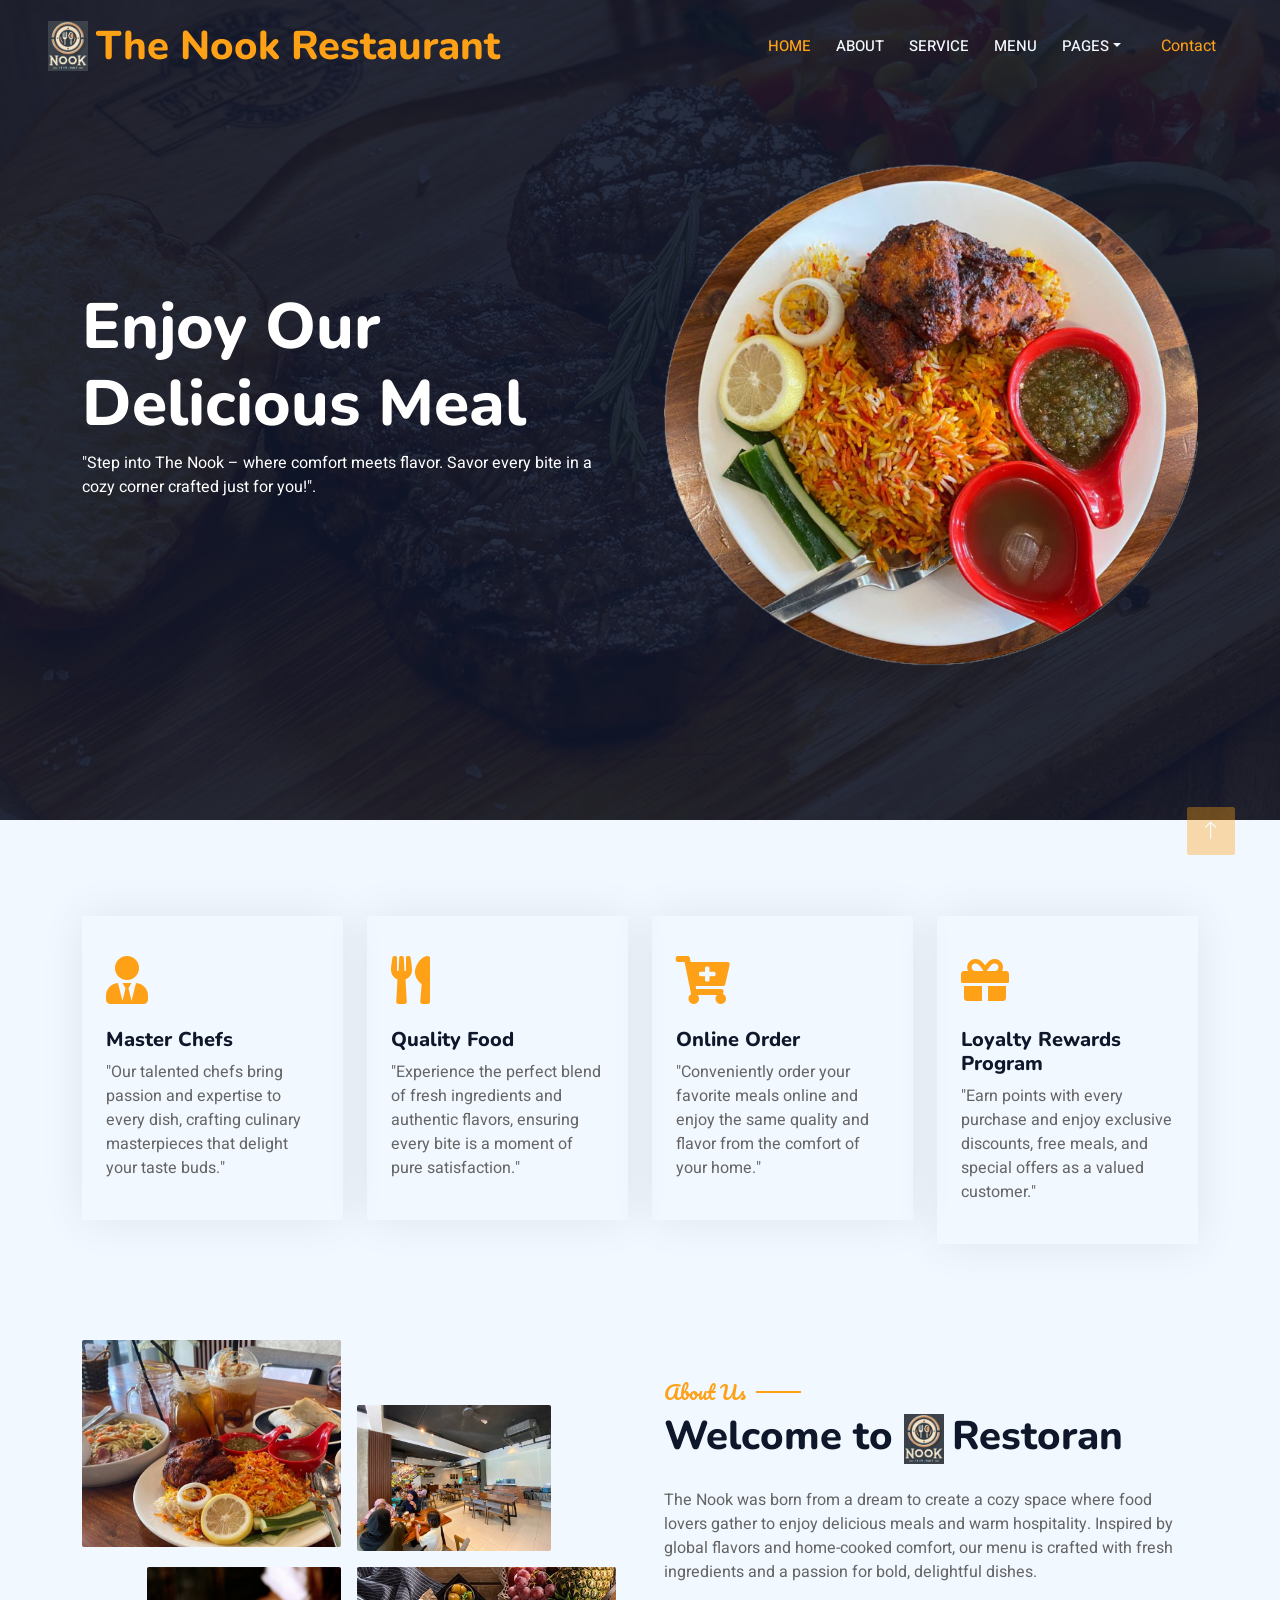
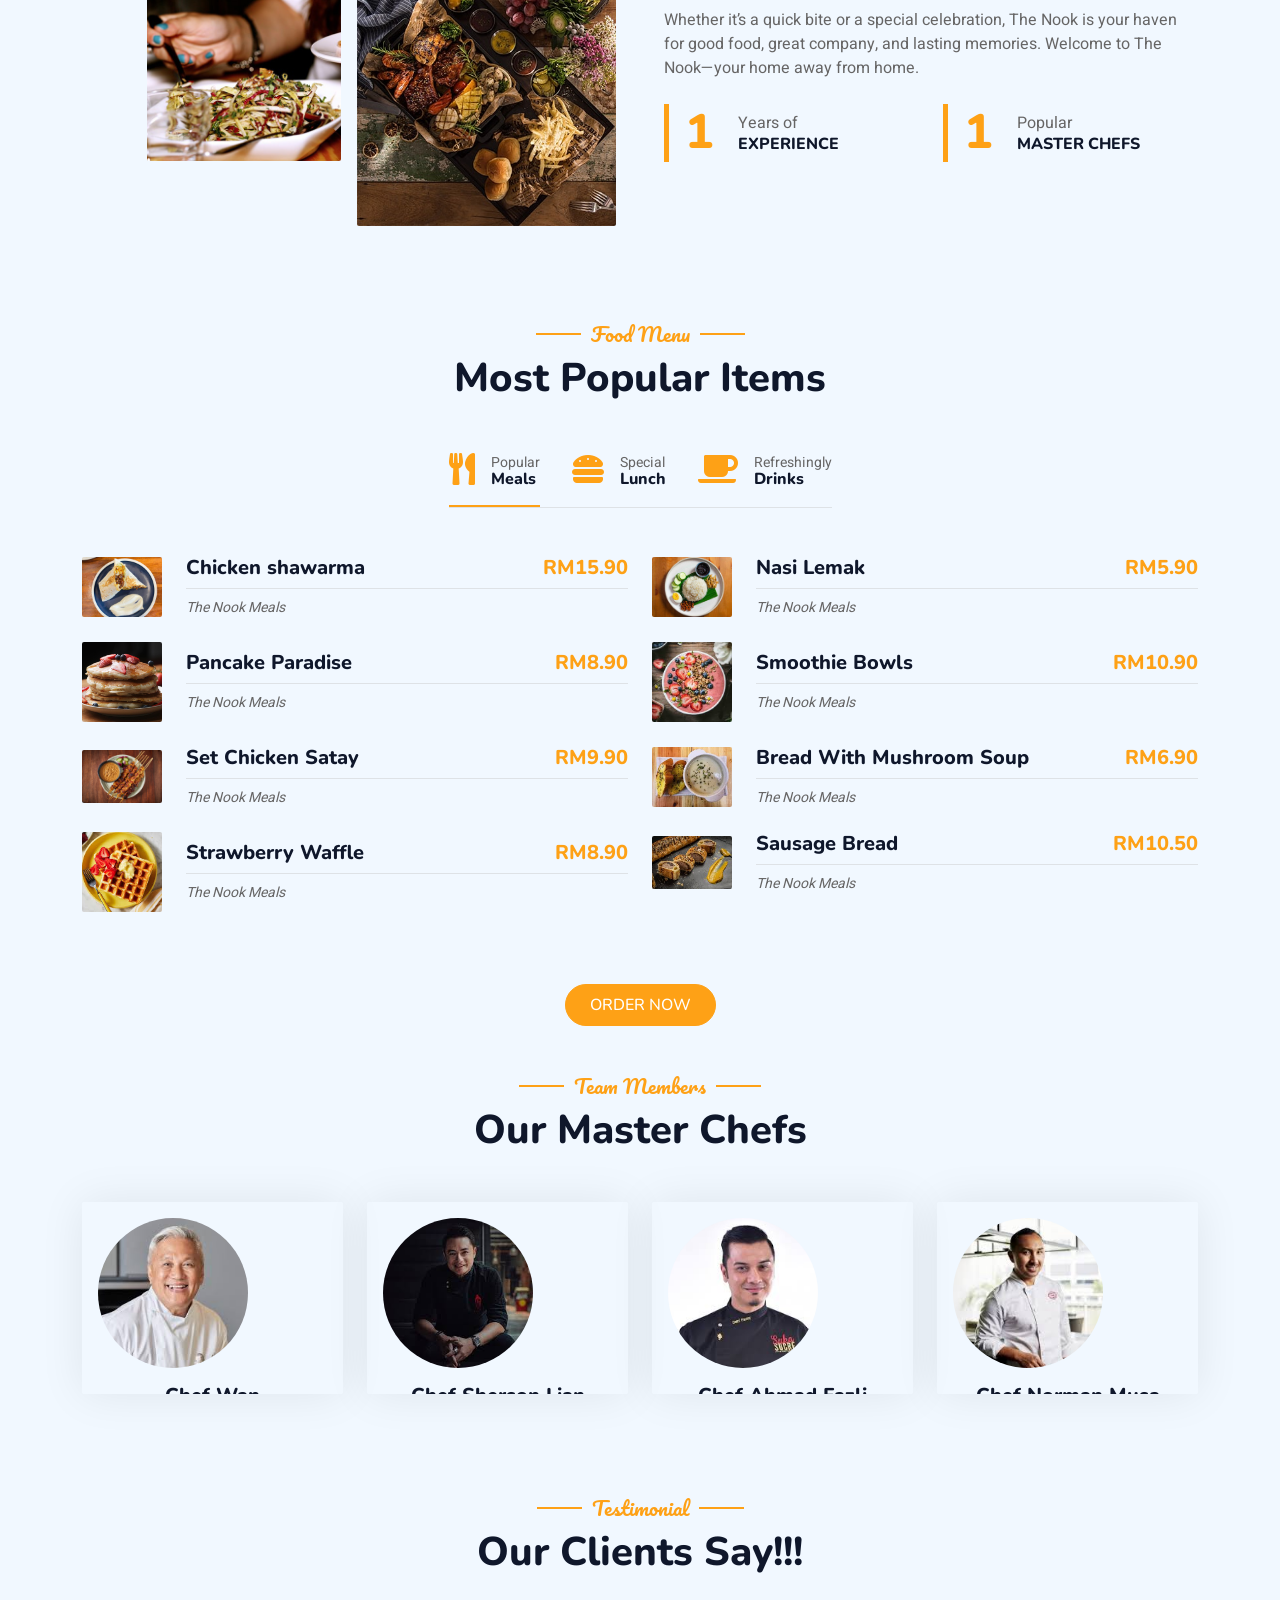
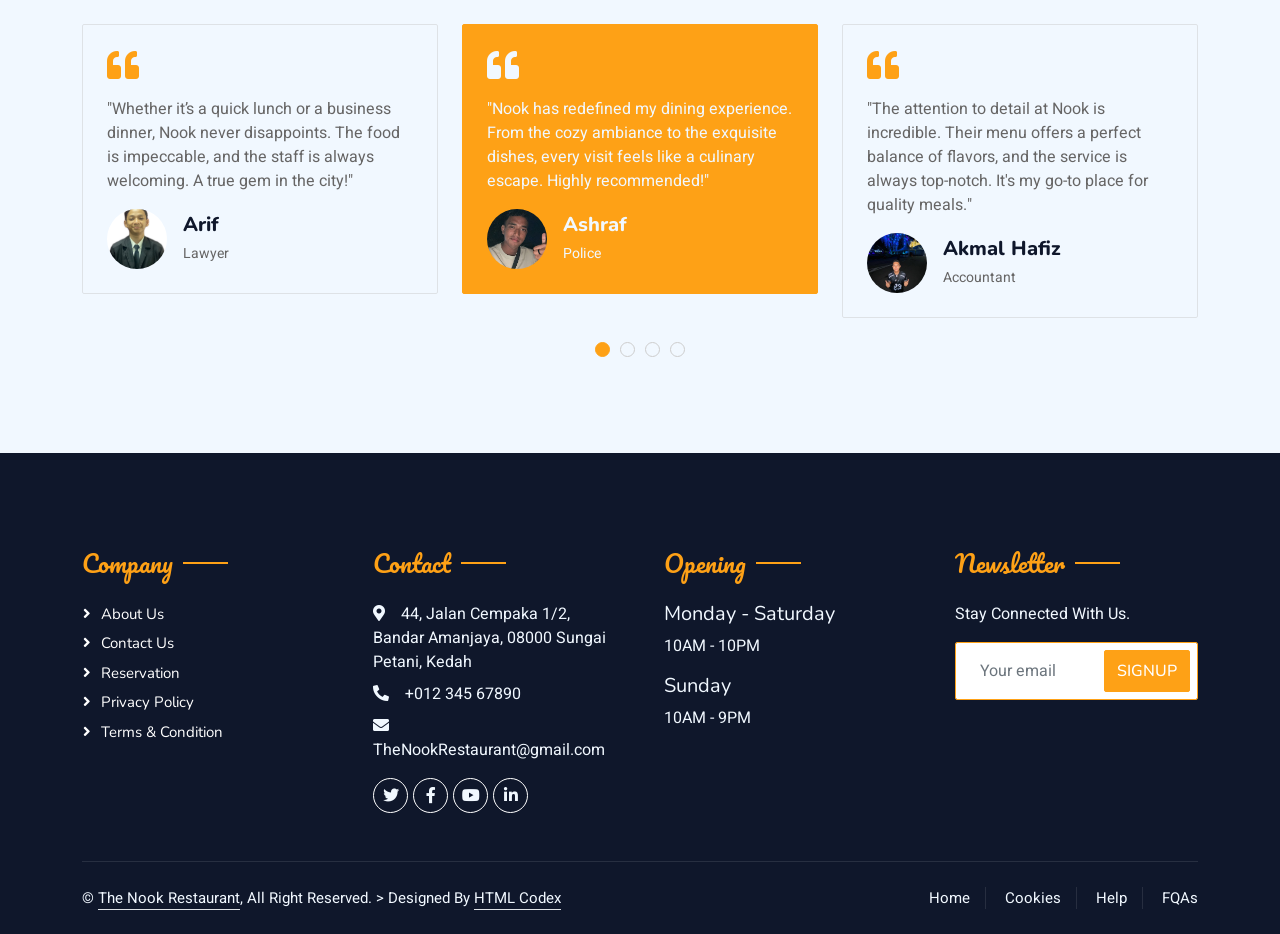
<file: index.html>
<!DOCTYPE html>
<html lang="en">

<head>
    <meta charset="utf-8">
    <title>Restoran - The Nook Restaurant</title>
    <meta content="width=device-width, initial-scale=1.0" name="viewport">
    <meta content="" name="keywords">
    <meta content="" name="description">

    <!-- Favicon -->
    <link href="img/favicon.ico" rel="icon">

    <!-- Google Web Fonts -->
    <link rel="preconnect" href="https://fonts.googleapis.com">
    <link rel="preconnect" href="https://fonts.gstatic.com" crossorigin>
    <link href="https://fonts.googleapis.com/css2?family=Heebo:wght@400;500;600&family=Nunito:wght@600;700;800&family=Pacifico&display=swap" rel="stylesheet">

    <!-- Icon Font Stylesheet -->
    <link href="https://cdnjs.cloudflare.com/ajax/libs/font-awesome/5.10.0/css/all.min.css" rel="stylesheet">
    <link href="https://cdn.jsdelivr.net/npm/bootstrap-icons@1.4.1/font/bootstrap-icons.css" rel="stylesheet">

    <!-- Libraries Stylesheet -->
    <link href="lib/animate/animate.min.css" rel="stylesheet">
    <link href="lib/owlcarousel/assets/owl.carousel.min.css" rel="stylesheet">
    <link href="lib/tempusdominus/css/tempusdominus-bootstrap-4.min.css" rel="stylesheet" />

    <!-- Customized Bootstrap Stylesheet -->
    <link href="css/bootstrap.min.css" rel="stylesheet">

    <!-- Template Stylesheet -->
    <link href="css/style.css" rel="stylesheet">
</head>

<body>
    <div class="container-xxl bg-white p-0">
        <!-- Spinner Start -->
        <div id="spinner" class="show bg-white position-fixed translate-middle w-100 vh-100 top-50 start-50 d-flex align-items-center justify-content-center">
            <div class="spinner-border text-primary" style="width: 3rem; height: 3rem;" role="status">
                <span class="sr-only">Loading...</span>
            </div>
        </div>
        <!-- Spinner End -->


        <!-- Navbar & Hero Start -->
        <div class="container-xxl position-relative p-0">
            <nav class="navbar navbar-expand-lg navbar-dark bg-dark px-4 px-lg-5 py-3 py-lg-0">
            <a href="" class="navbar-brand p-0 d-flex align-items-center">
    <img src="img/logo.jpg" alt="The Nook Logo" class="img-fluid me-2" style="max-height: 50px;">
<h1 class="text-primary m-0"></i>The Nook Restaurant</h1>

 
</a>
           </a>
                <button class="navbar-toggler" type="button" data-bs-toggle="collapse" data-bs-target="#navbarCollapse">
                    <span class="fa fa-bars"></span>
                </button>
                <div class="collapse navbar-collapse" id="navbarCollapse">
                    <div class="navbar-nav ms-auto py-0 pe-4">
                        <a href="index.html" class="nav-item nav-link active">Home</a>
                        <a href="about.html" class="nav-item nav-link">About</a>
                        <a href="service.html" class="nav-item nav-link">Service</a>
                        <a href="menu.html" class="nav-item nav-link">Menu</a>
                        <div class="nav-item dropdown">
                            <a href="#" class="nav-link dropdown-toggle" data-bs-toggle="dropdown">Pages</a>
                            <div class="dropdown-menu m-0">
                                <a href="team.html" class="dropdown-item">Our Team</a>
                                <a href="testimonial.html" class="dropdown-item">Testimonial</a>
                                <a href="career.html" class="dropdown-item">Career</a>
                            </div>
                        </div>

                            </div>
                        </div>
                        <a href="contact.html" class="nav-item nav-link">Contact</a>
                    </div>
                </div>
            </nav>

            <div class="container-xxl py-5 bg-dark hero-header mb-5">
                <div class="container my-5 py-5">
                    <div class="row align-items-center g-5">
                        <div class="col-lg-6 text-center text-lg-start">
                            <h1 class="display-3 text-white animated slideInLeft">Enjoy Our<br>Delicious Meal</h1>
                            <p class="text-white animated slideInLeft mb-4 pb-2">"Step into The Nook – where comfort meets flavor. Savor every bite in a cozy corner crafted just for you!".</p>
                        </div>
                        <div class="col-lg-6 text-center text-lg-end overflow-hidden">
                            <img class="img-fluid" src="img/makan2.png" alt="">
                        </div>
                    </div>
                </div>
            </div>
        </div>
        <!-- Navbar & Hero End -->


        <!-- Service Start -->
        <div class="container-xxl py-5">
            <div class="container">
                <div class="row g-4">
                    <div class="col-lg-3 col-sm-6 wow fadeInUp" data-wow-delay="0.1s">
                        <div class="service-item rounded pt-3">
                            <div class="p-4">
                                <i class="fa fa-3x fa-user-tie text-primary mb-4"></i>
                                <h5>Master Chefs</h5>
                                <p>"Our talented chefs bring passion and expertise to every dish, crafting culinary masterpieces that delight your taste buds."</p>
                            </div>
                        </div>
                    </div>
                    <div class="col-lg-3 col-sm-6 wow fadeInUp" data-wow-delay="0.3s">
                        <div class="service-item rounded pt-3">
                            <div class="p-4">
                                <i class="fa fa-3x fa-utensils text-primary mb-4"></i>
                                <h5>Quality Food</h5>
                                <p>"Experience the perfect blend of fresh ingredients and authentic flavors, ensuring every bite is a moment of pure satisfaction."</p>
                            </div>
                        </div>
                    </div>
                    <div class="col-lg-3 col-sm-6 wow fadeInUp" data-wow-delay="0.5s">
                        <div class="service-item rounded pt-3">
                            <div class="p-4">
                                <i class="fa fa-3x fa-cart-plus text-primary mb-4"></i>
                                <h5>Online Order</h5>
                                <p>"Conveniently order your favorite meals online and enjoy the same quality and flavor from the comfort of your home."</p>
                            </div>
                        </div>
                    </div>
                    <div class="col-lg-3 col-sm-6 wow fadeInUp" data-wow-delay="0.7s">
                        <div class="service-item rounded pt-3">
                            <div class="p-4">
                                <i class="fa fa-3x fa-gift text-primary mb-4"></i>
                                <h5>Loyalty Rewards Program</h5>
                                <p>"Earn points with every purchase and enjoy exclusive discounts, free meals, and special offers as a valued customer."</p>
                            </div>
                        </div>
                    </div>
                </div>
            </div>
        </div>
        <!-- Service End -->


        <!-- About Start -->
        <div class="container-xxl py-5">
            <div class="container">
                <div class="row g-5 align-items-center">
                    <div class="col-lg-6">
                        <div class="row g-3">
                            <div class="col-6 text-start">
                                <img class="img-fluid rounded w-100 wow zoomIn" data-wow-delay="0.1s" src="img/makan3.jpg">
                            </div>
                            <div class="col-6 text-start">
                                <img class="img-fluid rounded w-75 wow zoomIn" data-wow-delay="0.3s" src="img/tempat.jpg" style="margin-top: 25%;">
                            </div>
                            <div class="col-6 text-end">
                                <img class="img-fluid rounded w-75 wow zoomIn" data-wow-delay="0.5s" src="img/about-3.jpg">
                            </div>
                            <div class="col-6 text-end">
                                <img class="img-fluid rounded w-100 wow zoomIn" data-wow-delay="0.7s" src="img/about-4.jpg">
                            </div>
                        </div>
                    </div>
                    <div class="col-lg-6">
                        <h5 class="section-title ff-secondary text-start text-primary fw-normal">About Us</h5>
                        <h1 class="mb-4">Welcome to <img src="img/logo.jpg" alt="The Nook Logo" class="img-fluid me-2" style="max-height: 50px;"></i>Restoran</h1>
                        <p class="mb-4">The Nook was born from a dream to create a cozy space where food lovers gather to enjoy delicious meals and warm hospitality. Inspired by global flavors and home-cooked comfort, our menu is crafted with fresh ingredients and a passion for bold, delightful dishes.</p>
                        <p class="mb-4">Whether it’s a quick bite or a special celebration, The Nook is your haven for good food, great company, and lasting memories. Welcome to The Nook—your home away from home.</p>
                        <div class="row g-4 mb-4">
                            <div class="col-sm-6">
                                <div class="d-flex align-items-center border-start border-5 border-primary px-3">
                                    <h1 class="flex-shrink-0 display-5 text-primary mb-0" data-toggle="counter-up">3</h1>
                                    <div class="ps-4">
                                        <p class="mb-0">Years of</p>
                                        <h6 class="text-uppercase mb-0">Experience</h6>
                                    </div>
                                </div>
                            </div>
                            <div class="col-sm-6">
                                <div class="d-flex align-items-center border-start border-5 border-primary px-3">
                                    <h1 class="flex-shrink-0 display-5 text-primary mb-0" data-toggle="counter-up">4</h1>
                                    <div class="ps-4">
                                        <p class="mb-0">Popular</p>
                                        <h6 class="text-uppercase mb-0">Master Chefs</h6>
                                    </div>
                                </div>
                            </div>
                        </div>
                    </div>
                </div>
            </div>
        </div>
        <!-- About End -->


        <!-- Menu Start -->
        <div class="container-xxl py-5">
            <div class="container">
                <div class="text-center wow fadeInUp" data-wow-delay="0.1s">
                    <h5 class="section-title ff-secondary text-center text-primary fw-normal">Food Menu</h5>
                    <h1 class="mb-5">Most Popular Items</h1>
                </div>
                <div class="tab-class text-center wow fadeInUp" data-wow-delay="0.1s">
                    <ul class="nav nav-pills d-inline-flex justify-content-center border-bottom mb-5">
                        <li class="nav-item">
                            <a class="d-flex align-items-center text-start mx-3 ms-0 pb-3 active" data-bs-toggle="pill" href="#tab-1">
                                <i class="fa fa-utensils fa-2x text-primary"></i>
                                <div class="ps-3">
                                    <small class="text-body">Popular</small>
                                    <h6 class="mt-n1 mb-0">Meals</h6>
                                </div>
                            </a>
                        </li>
                        <li class="nav-item">
                            <a class="d-flex align-items-center text-start mx-3 pb-3" data-bs-toggle="pill" href="#tab-2">
                                <i class="fa fa-hamburger fa-2x text-primary"></i>
                                <div class="ps-3">
                                    <small class="text-body">Special</small>
                                    <h6 class="mt-n1 mb-0">Lunch</h6>
                                </div>
                            </a>
                        </li>
                        <li class="nav-item">
                            <a class="d-flex align-items-center text-start mx-3 me-0 pb-3" data-bs-toggle="pill" href="#tab-3">
                                <i class="fa fa-coffee fa-2x text-primary"></i>
                                <div class="ps-3">
                                    <small class="text-body">Refreshingly</small>
                                    <h6 class="mt-n1 mb-0">Drinks</h6>
                                </div>
                            </a>
                        </li>
                    </ul>
                    <div class="tab-content">
                        <div id="tab-1" class="tab-pane fade show p-0 active">
                            <div class="row g-4">
                                <div class="col-lg-6">
                                    <div class="d-flex align-items-center">
                                        <img class="flex-shrink-0 img-fluid rounded" src="img/shawarma.jpg" alt="" style="width: 80px;">
                                        <div class="w-100 d-flex flex-column text-start ps-4">
                                            <h5 class="d-flex justify-content-between border-bottom pb-2">
                                                <span>Chicken shawarma</span>
                                                <span class="text-primary">RM15.90</span>
                                            </h5>
                                            <small class="fst-italic">The Nook Meals</small>
                                        </div>
                                    </div>
                                </div>
                                <div class="col-lg-6">
                                    <div class="d-flex align-items-center">
                                        <img class="flex-shrink-0 img-fluid rounded" src="img/nasilemak.jpg" alt="" style="width: 80px;">
                                        <div class="w-100 d-flex flex-column text-start ps-4">
                                            <h5 class="d-flex justify-content-between border-bottom pb-2">
                                                <span>Nasi Lemak</span>
                                                <span class="text-primary">RM5.90</span>
                                            </h5>
                                            <small class="fst-italic">The Nook Meals</small>
                                        </div>
                                    </div>
                                </div>
                                <div class="col-lg-6">
                                    <div class="d-flex align-items-center">
                                        <img class="flex-shrink-0 img-fluid rounded" src="img/pancake.jpg" alt="" style="width: 80px;">
                                        <div class="w-100 d-flex flex-column text-start ps-4">
                                            <h5 class="d-flex justify-content-between border-bottom pb-2">
                                                <span>Pancake Paradise</span>
                                                <span class="text-primary">RM8.90</span>
                                            </h5>
                                            <small class="fst-italic"> The Nook Meals</small>
                                        </div>
                                    </div>
                                </div>
                                <div class="col-lg-6">
                                    <div class="d-flex align-items-center">
                                        <img class="flex-shrink-0 img-fluid rounded" src="img/smoothie.jpg" alt="" style="width: 80px;">
                                        <div class="w-100 d-flex flex-column text-start ps-4">
                                            <h5 class="d-flex justify-content-between border-bottom pb-2">
                                                <span>Smoothie Bowls</span>
                                                <span class="text-primary">RM10.90</span>
                                            </h5>
                                            <small class="fst-italic">The Nook Meals</small>
                                        </div>
                                    </div>
                                </div>
                                <div class="col-lg-6">
                                    <div class="d-flex align-items-center">
                                        <img class="flex-shrink-0 img-fluid rounded" src="img/satay.jpg" alt="" style="width: 80px;">
                                        <div class="w-100 d-flex flex-column text-start ps-4">
                                            <h5 class="d-flex justify-content-between border-bottom pb-2">
                                                <span> Set Chicken Satay</span>
                                                <span class="text-primary">RM9.90</span>
                                            </h5>
                                            <small class="fst-italic">The Nook Meals</small>
                                        </div>
                                    </div>
                                </div>
                                <div class="col-lg-6">
                                    <div class="d-flex align-items-center">
                                        <img class="flex-shrink-0 img-fluid rounded" src="img/bread1.jpg" alt="" style="width: 80px;">
                                        <div class="w-100 d-flex flex-column text-start ps-4">
                                            <h5 class="d-flex justify-content-between border-bottom pb-2">
                                                <span>Bread With Mushroom Soup</span>
                                                <span class="text-primary">RM6.90</span>
                                            </h5>
                                            <small class="fst-italic">The Nook Meals</small>
                                        </div>
                                    </div>
                                </div>
                                <div class="col-lg-6">
                                    <div class="d-flex align-items-center">
                                        <img class="flex-shrink-0 img-fluid rounded" src="img/waffle.jpg" alt="" style="width: 80px;">
                                        <div class="w-100 d-flex flex-column text-start ps-4">
                                            <h5 class="d-flex justify-content-between border-bottom pb-2">
                                                <span>Strawberry Waffle</span>
                                                <span class="text-primary">RM8.90</span>
                                            </h5>
                                            <small class="fst-italic">The Nook Meals</small>
                                        </div>
                                    </div>
                                </div>
                                <div class="col-lg-6">
                                    <div class="d-flex align-items-center">
                                        <img class="flex-shrink-0 img-fluid rounded" src="img/sausage bread.jpg" alt="" style="width: 80px;">
                                        <div class="w-100 d-flex flex-column text-start ps-4">
                                            <h5 class="d-flex justify-content-between border-bottom pb-2">
                                                <span>Sausage Bread</span>
                                                <span class="text-primary">RM10.50</span>
                                            </h5>
                                            <small class="fst-italic">The Nook Meals</small>
                                        </div>
                                    </div>
                                </div>
                            </div>
                        </div>
                        <div id="tab-2" class="tab-pane fade show p-0">
                            <div class="row g-4">
                                <div class="col-lg-6">
                                    <div class="d-flex align-items-center">
                                        <img class="flex-shrink-0 img-fluid rounded" src="img/nasi arab.jpeg" alt="" style="width: 80px;">
                                        <div class="w-100 d-flex flex-column text-start ps-4">
                                            <h5 class="d-flex justify-content-between border-bottom pb-2">
                                                <span>Chicken Briyani</span>
                                                <span class="text-primary">RM20.00</span>
                                            </h5>
                                            <small class="fst-italic">The Nook Lunch</small>
                                        </div>
                                    </div>
                                </div>
                                <div class="col-lg-6">
                                    <div class="d-flex align-items-center">
                                        <img class="flex-shrink-0 img-fluid rounded" src="img/chicken chop.jpeg" alt="" style="width: 80px;">
                                        <div class="w-100 d-flex flex-column text-start ps-4">
                                            <h5 class="d-flex justify-content-between border-bottom pb-2">
                                                <span>Chicken Chop</span>
                                                <span class="text-primary">RM17.80</span>
                                            </h5>
                                            <small class="fst-italic">The Nook Lunch</small>
                                        </div>
                                    </div>
                                </div>
                                <div class="col-lg-6">
                                    <div class="d-flex align-items-center">
                                        <img class="flex-shrink-0 img-fluid rounded" src="img/fish & chips.jpeg" alt="" style="width: 80px;">
                                        <div class="w-100 d-flex flex-column text-start ps-4">
                                            <h5 class="d-flex justify-content-between border-bottom pb-2">
                                                <span>Fish & Chips</span>
                                                <span class="text-primary">RM15.90</span>
                                            </h5>
                                            <small class="fst-italic">The Nook Lunch</small>
                                        </div>
                                    </div>
                                </div>
                                <div class="col-lg-6">
                                    <div class="d-flex align-items-center">
                                        <img class="flex-shrink-0 img-fluid rounded" src="img/spagetthi.jpeg" alt="" style="width: 80px;">
                                        <div class="w-100 d-flex flex-column text-start ps-4">
                                            <h5 class="d-flex justify-content-between border-bottom pb-2">
                                                <span>Smoked Duck Spagetthi</span>
                                                <span class="text-primary">RM16.00</span>
                                            </h5>
                                            <small class="fst-italic">The Nook Lunch</small>
                                        </div>
                                    </div>
                                </div>
                                <div class="col-lg-6">
                                    <div class="d-flex align-items-center">
                                        <img class="flex-shrink-0 img-fluid rounded" src="img/spagetthi seafood.jpeg" alt="" style="width: 80px;">
                                        <div class="w-100 d-flex flex-column text-start ps-4">
                                            <h5 class="d-flex justify-content-between border-bottom pb-2">
                                                <span>Seafood Spagetthi</span>
                                                <span class="text-primary">RM19.00</span>
                                            </h5>
                                            <small class="fst-italic">The Nook Lunch</small>
                                        </div>
                                    </div>
                                </div>
                                <div class="col-lg-6">
                                    <div class="d-flex align-items-center">
                                        <img class="flex-shrink-0 img-fluid rounded" src="img/lamb chop.jpg" alt="" style="width: 80px;">
                                        <div class="w-100 d-flex flex-column text-start ps-4">
                                            <h5 class="d-flex justify-content-between border-bottom pb-2">
                                                <span>Lamb Chop</span>
                                                <span class="text-primary">RM20.90</span>
                                            </h5>
                                            <small class="fst-italic">The Nook Lunch</small>
                                        </div>
                                    </div>
                                </div>
                                <div class="col-lg-6">
                                    <div class="d-flex align-items-center">
                                        <img class="flex-shrink-0 img-fluid rounded" src="img/sizzling.jpg" alt="" style="width: 80px;">
                                        <div class="w-100 d-flex flex-column text-start ps-4">
                                            <h5 class="d-flex justify-content-between border-bottom pb-2">
                                                <span>Hot Pot Sizzling</span>
                                                <span class="text-primary">RM18.80</span>
                                            </h5>
                                            <small class="fst-italic">The Nook Lunch</small>
                                        </div>
                                    </div>
                                </div>
                                <div class="col-lg-6">
                                    <div class="d-flex align-items-center">
                                        <img class="flex-shrink-0 img-fluid rounded" src="img/claypot.jpg" alt="" style="width: 80px;">
                                        <div class="w-100 d-flex flex-column text-start ps-4">
                                            <h5 class="d-flex justify-content-between border-bottom pb-2">
                                                <span>Claypot Chicken Rice</span>
                                                <span class="text-primary">RM22.00</span>
                                            </h5>
                                            <small class="fst-italic">The Nook Lunch</small>
                                        </div>
                                    </div>
                                </div>
                            </div>
                        </div>
                        <div id="tab-3" class="tab-pane fade show p-0">
                            <div class="row g-4">
                                <div class="col-lg-6">
                                    <div class="d-flex align-items-center">
                                        <img class="flex-shrink-0 img-fluid rounded" src="img/caramelmacchiato.jpg" alt="" style="width: 80px; height: 80px; object-fit: cover;">
                                        <div class="w-100 d-flex flex-column text-start ps-4">
                                            <h5 class="d-flex justify-content-between border-bottom pb-2">
                                                <span>Caramel Macchiato</span>
                                                <span class="text-primary">RM13.50</span>
                                            </h5>
                                            <small class="fst-italic">The Nook Drinks</small>
                                        </div>
                                    </div>
                                </div>
                                <div class="col-lg-6">
                                    <div class="d-flex align-items-center">
                                        <img class="flex-shrink-0 img-fluid rounded" src="img/espresso.jpg" alt="" style="width: 80px; height: 80px; object-fit: cover;">
                                        <div class="w-100 d-flex flex-column text-start ps-4">
                                            <h5 class="d-flex justify-content-between border-bottom pb-2">
                                                <span>Irish Espresso Coffee</span>
                                                <span class="text-primary">RM10.50</span>
                                            </h5>
                                            <small class="fst-italic">The Nook Drinks</small>
                                        </div>
                                    </div>
                                </div>
                                <div class="col-lg-6">
                                    <div class="d-flex align-items-center">
                                        <img class="flex-shrink-0 img-fluid rounded" src="img/latte.jpg" alt="" style="width: 80px; height: 80px; object-fit: cover;">
                                        <div class="w-100 d-flex flex-column text-start ps-4">
                                            <h5 class="d-flex justify-content-between border-bottom pb-2">
                                                <span>Latte Coffee</span>
                                                <span class="text-primary">RM11.50</span>
                                            </h5>
                                            <small class="fst-italic">The Nook Drinks</small>
                                        </div>
                                    </div>
                                </div>
                                <div class="col-lg-6">
                                    <div class="d-flex align-items-center">
                                        <img class="flex-shrink-0 img-fluid rounded" src="img/icedgreentea.jpg" alt="" style="width: 80px; height: 80px; object-fit: cover;">
                                        <div class="w-100 d-flex flex-column text-start ps-4">
                                            <h5 class="d-flex justify-content-between border-bottom pb-2">
                                                <span>Iced Matcha</span>
                                                <span class="text-primary">RM9.00</span>
                                            </h5>
                                            <small class="fst-italic">The Nook Drinks</small>
                                        </div>
                                    </div>
                                </div>
                                <div class="col-lg-6">
                                    <div class="d-flex align-items-center">
                                        <img class="flex-shrink-0 img-fluid rounded" src="img/bobagreentea.jpg" alt="" style="width: 80px; height: 80px; object-fit: cover;">
                                        <div class="w-100 d-flex flex-column text-start ps-4">
                                            <h5 class="d-flex justify-content-between border-bottom pb-2">
                                                <span>Boba Matcha</span>
                                                <span class="text-primary">RM12.70</span>
                                            </h5>
                                            <small class="fst-italic">The Nook Drinks</small>
                                        </div>
                                    </div>
                                </div>
                                <div class="col-lg-6">
                                    <div class="d-flex align-items-center">
                                        <img class="flex-shrink-0 img-fluid rounded" src="img/matchafrape.jpg" alt="" style="width: 80px; height: 80px; object-fit: cover;">
                                        <div class="w-100 d-flex flex-column text-start ps-4">
                                            <h5 class="d-flex justify-content-between border-bottom pb-2">
                                                <span>Matcha Frappe</span>
                                                <span class="text-primary">RM15.00</span>
                                            </h5>
                                            <small class="fst-italic">The Nook Drinks</small>
                                        </div>
                                    </div>
                                </div>
                                <div class="col-lg-6">
                                    <div class="d-flex align-items-center">
                                        <img class="flex-shrink-0 img-fluid rounded" src="img/icedtea.jpg" alt="" style="width: 80px; height: 80px; object-fit: cover;">
                                        <div class="w-100 d-flex flex-column text-start ps-4">
                                            <h5 class="d-flex justify-content-between border-bottom pb-2">
                                                <span>Iced Lemon Tea</span>
                                                <span class="text-primary">RM8.50</span>
                                            </h5>
                                            <small class="fst-italic">The Nook Drinks</small>
                                        </div>
                                    </div>
                                </div>
                                <div class="col-lg-6">
                                    <div class="d-flex align-items-center">
                                        <img class="flex-shrink-0 img-fluid rounded" src="img/lychee.jpg" alt="" style="width: 80px; height: 80px; object-fit: cover;">
                                        <div class="w-100 d-flex flex-column text-start ps-4">
                                            <h5 class="d-flex justify-content-between border-bottom pb-2">
                                                <span>Lychee Soda</span>
                                                <span class="text-primary">RM10.00</span>
                                            </h5>
                                            <small class="fst-italic">The Nook Drinks</small>
                                        </div>
                                    </div>
                                </div>
                            </div>
                        </div>
                        
                        </div>
                    </div>
                </div>
            </div>
        </div>
        <div class="d-flex justify-content-center mt-4">
            <a href="menu.html" class="btn btn-primary rounded-pill px-4 py-2">Order Now</a>
        </div>
        

        <!-- Menu End -->


        


       <!-- Team Start -->
<div class="container-xxl pt-5 pb-3">
    <div class="container">
        <div class="text-center wow fadeInUp" data-wow-delay="0.1s">
            <h5 class="section-title ff-secondary text-center text-primary fw-normal">Team Members</h5>
            <h1 class="mb-5">Our Master Chefs</h1>
        </div>
        <div class="row g-4">
            <div class="col-lg-3 col-md-6 wow fadeInUp" data-wow-delay="0.1s">
                <div class="team-item text-center rounded overflow-hidden">
                    <div class="rounded-circle overflow-hidden m-3" style="width: 150px; height: 150px;">
                        <img class="img-fluid w-100 h-100" src="img/chefwan.jpg" alt="" style="object-fit: cover;">
                    </div>
                    <h5 class="mb-0">Chef Wan</h5>
                    <small>Executive Chef</small>
                </div>
            </div>
            <div class="col-lg-3 col-md-6 wow fadeInUp" data-wow-delay="0.3s">
                <div class="team-item text-center rounded overflow-hidden">
                    <div class="rounded-circle overflow-hidden m-3" style="width: 150px; height: 150px;">
                        <img class="img-fluid w-100 h-100" src="img/chefsherson.jpg" alt="" style="object-fit: cover;">
                    </div>
                    <h5 class="mb-0">Chef Sherson Lian</h5>
                    <small>Assistant Chef</small>
                </div>
            </div>
            <div class="col-lg-3 col-md-6 wow fadeInUp" data-wow-delay="0.5s">
                <div class="team-item text-center rounded overflow-hidden">
                    <div class="rounded-circle overflow-hidden m-3" style="width: 150px; height: 150px;">
                        <img class="img-fluid w-100 h-100" src="img/cheffazley.jpg" alt="" style="object-fit: cover;">
                    </div>
                    <h5 class="mb-0">Chef Ahmad Fazli</h5>
                    <small>Pantry Chef</small>
                </div>
            </div>
            <div class="col-lg-3 col-md-6 wow fadeInUp" data-wow-delay="0.7s">
                <div class="team-item text-center rounded overflow-hidden">
                    <div class="rounded-circle overflow-hidden m-3" style="width: 150px; height: 150px;">
                        <img class="img-fluid w-100 h-100" src="img/chefnorman.jpg" alt="" style="object-fit: cover;">
                    </div>
                    <h5 class="mb-0">Chef Norman Musa</h5>
                    <small>Grill Chef</small>
                </div>
            </div>
        </div>
    </div>
</div>
<!-- Team End -->



<!-- Testimonial Start -->
<div class="container-xxl py-5 wow fadeInUp" data-wow-delay="0.1s">
    <div class="container">
        <div class="text-center">
            <h5 class="section-title ff-secondary text-center text-primary fw-normal">Testimonial</h5>
            <h1 class="mb-5">Our Clients Say!!!</h1>
        </div>
        <div class="owl-carousel testimonial-carousel">
            <div class="testimonial-item bg-transparent border rounded p-4">
                <i class="fa fa-quote-left fa-2x text-primary mb-3"></i>
                <p>"Nook has redefined my dining experience. From the cozy ambiance to the exquisite dishes, every visit feels like a culinary escape. Highly recommended!"</p>
                <div class="d-flex align-items-center">
                    <img class="img-fluid flex-shrink-0 rounded-circle" src="img/mamu.jpg" 
                         style="width: 60px; height: 60px; object-fit: cover;" alt="Client Image">
                    <div class="ps-3">
                        <h5 class="mb-1">Ashraf</h5>
                        <small>Police</small>
                    </div>
                </div>
            </div>
            <div class="testimonial-item bg-transparent border rounded p-4">
                <i class="fa fa-quote-left fa-2x text-primary mb-3"></i>
                <p>"The attention to detail at Nook is incredible. Their menu offers a perfect balance of flavors, and the service is always top-notch. It's my go-to place for quality meals."</p>
                <div class="d-flex align-items-center">
                    <img class="img-fluid flex-shrink-0 rounded-circle" src="img/akmal.jpg" 
                         style="width: 60px; height: 60px; object-fit: cover;" alt="Client Image">
                    <div class="ps-3">
                        <h5 class="mb-1">Akmal Hafiz</h5>
                        <small>Accountant</small>
                    </div>
                </div>
            </div>
            <div class="testimonial-item bg-transparent border rounded p-4">
                <i class="fa fa-quote-left fa-2x text-primary mb-3"></i>
                <p>"Nook is perfect for family gatherings! The diverse menu caters to everyone, and the warm atmosphere makes it feel like home. We can't get enough!"</p>
                <div class="d-flex align-items-center">
                    <img class="img-fluid flex-shrink-0 rounded-circle" src="img/min.jpg" 
                         style="width: 60px; height: 60px; object-fit: cover;" alt="Client Image">
                    <div class="ps-3">
                        <h5 class="mb-1">Abdul</h5>
                        <small>Teacher</small>
                    </div>
                </div>
            </div>
            <div class="testimonial-item bg-transparent border rounded p-4">
                <i class="fa fa-quote-left fa-2x text-primary mb-3"></i>
                <p>"Whether it’s a quick lunch or a business dinner, Nook never disappoints. The food is impeccable, and the staff is always welcoming. A true gem in the city!"</p>
                <div class="d-flex align-items-center">
                    <img class="img-fluid flex-shrink-0 rounded-circle" src="img/wan.jpg" 
                         style="width: 60px; height: 60px; object-fit: cover;" alt="Client Image">
                    <div class="ps-3">
                        <h5 class="mb-1">Arif</h5>
                        <small>Lawyer</small>
                    </div>
                </div>
            </div>
        </div>
    </div>
</div>
<!-- Testimonial End -->

        

        <!-- Footer Start -->
        <div class="container-fluid bg-dark text-light footer pt-5 mt-5 wow fadeIn" data-wow-delay="0.1s">
            <div class="container py-5">
                <div class="row g-5">
                    <div class="col-lg-3 col-md-6">
                        <h4 class="section-title ff-secondary text-start text-primary fw-normal mb-4">Company</h4>
                        <a class="btn btn-link" href="about.html">About Us</a>
                        <a class="btn btn-link" href="contact.html">Contact Us</a>
                        <a class="btn btn-link" href="service.html">Reservation</a>
                        <a class="btn btn-link" href="">Privacy Policy</a>
                        <a class="btn btn-link" href="">Terms & Condition</a>
                    </div>
                    <div class="col-lg-3 col-md-6">
                        <h4 class="section-title ff-secondary text-start text-primary fw-normal mb-4">Contact</h4>
                        <p class="mb-2"><i class="fa fa-map-marker-alt me-3"></i>44, Jalan Cempaka 1/2, Bandar Amanjaya, 08000 Sungai Petani, Kedah</p>
                        <p class="mb-2"><i class="fa fa-phone-alt me-3"></i>+012 345 67890</p>
                        <p class="mb-2"><i class="fa fa-envelope me-3"></i>TheNookRestaurant@gmail.com</p>
                        <div class="d-flex pt-2">
                            <a class="btn btn-outline-light btn-social" href=""><i class="fab fa-twitter"></i></a>
                            <a class="btn btn-outline-light btn-social" href=""><i class="fab fa-facebook-f"></i></a>
                            <a class="btn btn-outline-light btn-social" href=""><i class="fab fa-youtube"></i></a>
                            <a class="btn btn-outline-light btn-social" href=""><i class="fab fa-linkedin-in"></i></a>
                        </div>
                    </div>
                    <div class="col-lg-3 col-md-6">
                        <h4 class="section-title ff-secondary text-start text-primary fw-normal mb-4">Opening</h4>
                        <h5 class="text-light fw-normal">Monday - Saturday</h5>
                        <p>10AM - 10PM</p>
                        <h5 class="text-light fw-normal">Sunday</h5>
                        <p>10AM - 9PM</p>
                    </div>
                    <div class="col-lg-3 col-md-6">
                        <h4 class="section-title ff-secondary text-start text-primary fw-normal mb-4">Newsletter</h4>
                        <p>Stay Connected With Us.</p>
                        <div class="position-relative mx-auto" style="max-width: 400px;">
                            <input class="form-control border-primary w-100 py-3 ps-4 pe-5" type="text" placeholder="Your email">
                            <button type="button" class="btn btn-primary py-2 position-absolute top-0 end-0 mt-2 me-2">SignUp</button>
                        </div>
                    </div>
                </div>
            </div>
            <div class="container">
                <div class="copyright">
                    <div class="row">
                        <div class="col-md-6 text-center text-md-start mb-3 mb-md-0">
                            &copy; <a class="border-bottom" href="#">The Nook Restaurant</a>, All Right Reserved. 
							
>
							Designed By <a class="border-bottom" href="https://htmlcodex.com">HTML Codex</a>
                        </div>
                        <div class="col-md-6 text-center text-md-end">
                            <div class="footer-menu">
                                <a href="index.html">Home</a>
                                <a href="">Cookies</a>
                                <a href="">Help</a>
                                <a href="">FQAs</a>
                            </div>
                        </div>
                    </div>
                </div>
            </div>
        </div>
        <!-- Footer End -->


        <!-- Back to Top -->
        <a href="#" class="btn btn-lg btn-primary btn-lg-square back-to-top"><i class="bi bi-arrow-up"></i></a>
    </div>

    <!-- JavaScript Libraries -->
    <script src="https://code.jquery.com/jquery-3.4.1.min.js"></script>
    <script src="https://cdn.jsdelivr.net/npm/bootstrap@5.0.0/dist/js/bootstrap.bundle.min.js"></script>
    <script src="lib/wow/wow.min.js"></script>
    <script src="lib/easing/easing.min.js"></script>
    <script src="lib/waypoints/waypoints.min.js"></script>
    <script src="lib/counterup/counterup.min.js"></script>
    <script src="lib/owlcarousel/owl.carousel.min.js"></script>
    <script src="lib/tempusdominus/js/moment.min.js"></script>
    <script src="lib/tempusdominus/js/moment-timezone.min.js"></script>
    <script src="lib/tempusdominus/js/tempusdominus-bootstrap-4.min.js"></script>

    <!-- Template Javascript -->
    <script src="js/main.js"></script>
</body>

</html>
</file>
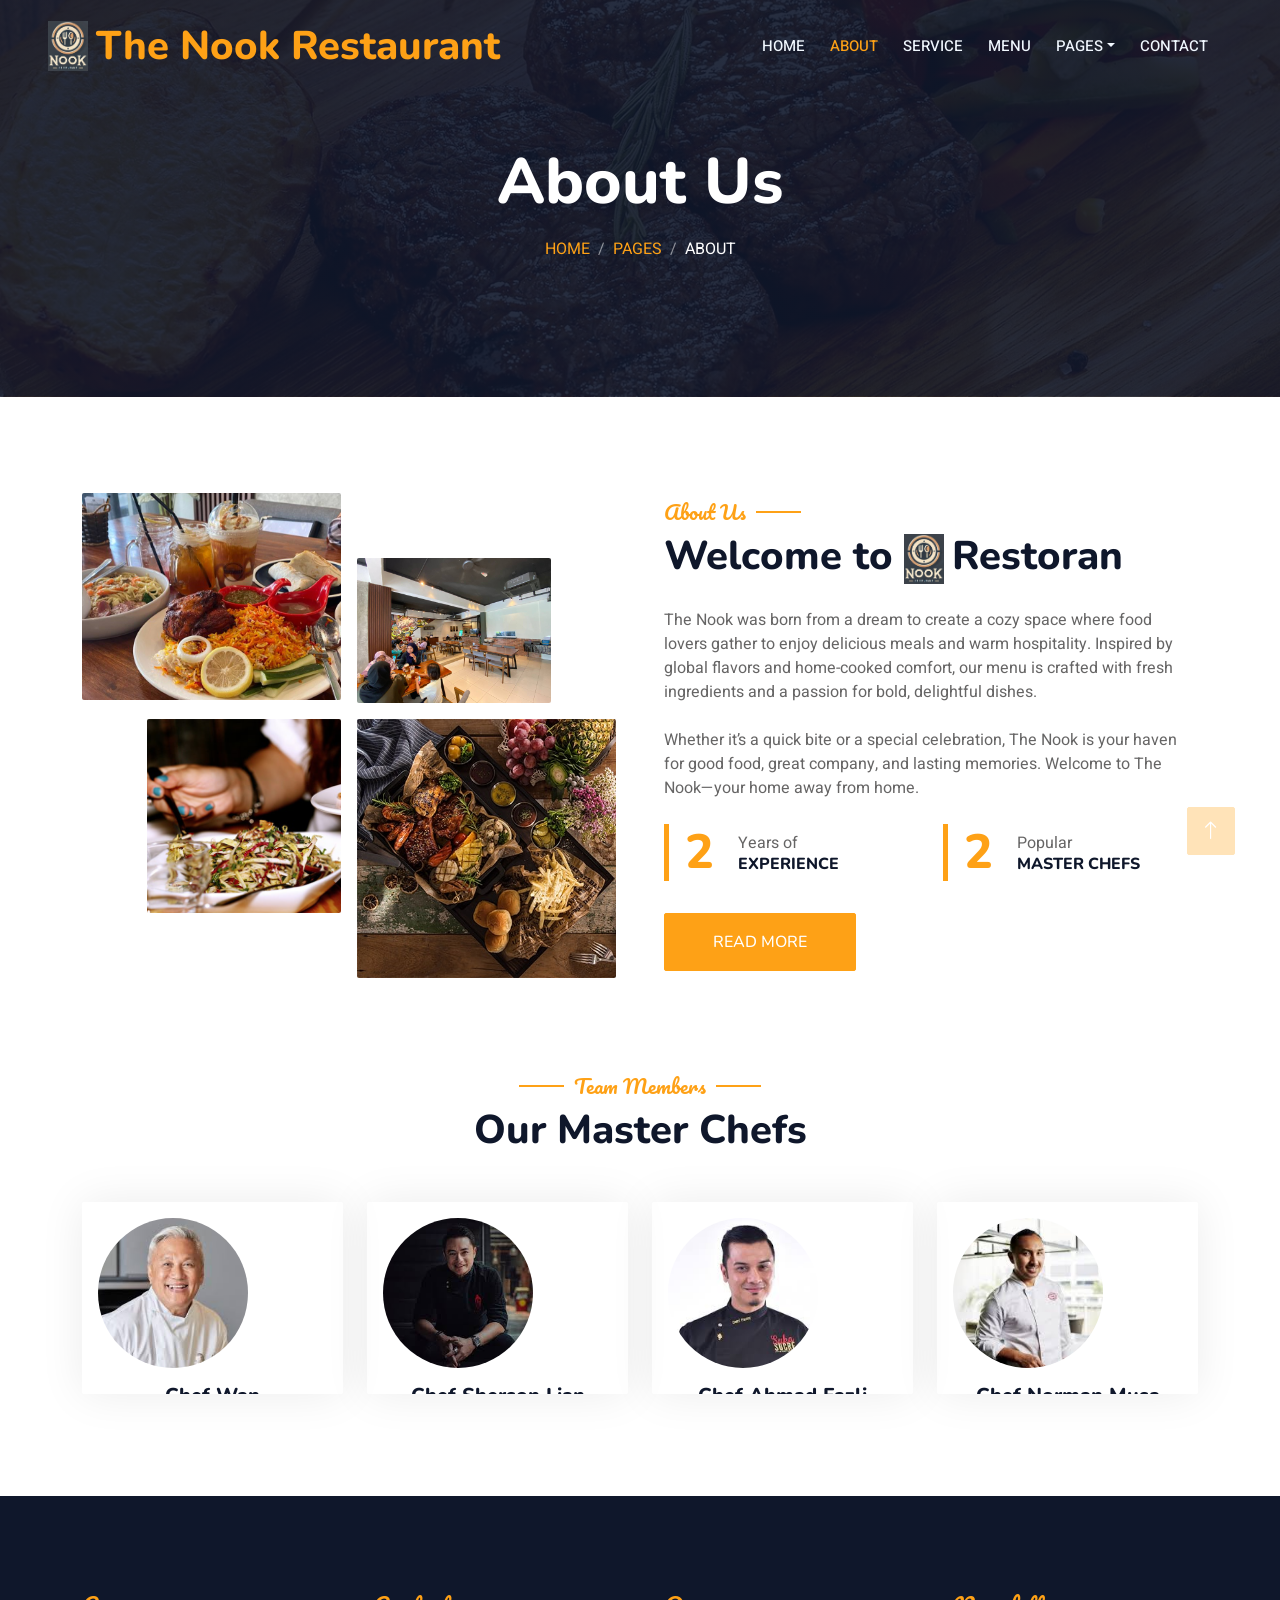
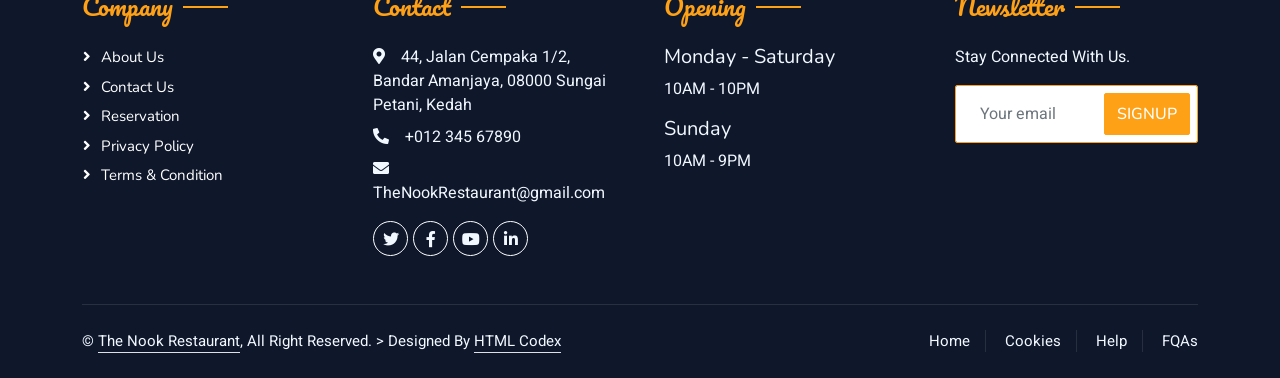
<file: about.html>
<!DOCTYPE html>
<html lang="en">

<head>
    <meta charset="utf-8">
    <title>Restoran - Bootstrap Restaurant Template</title>
    <meta content="width=device-width, initial-scale=1.0" name="viewport">
    <meta content="" name="keywords">
    <meta content="" name="description">

    <!-- Favicon -->
    <link href="img/favicon.ico" rel="icon">

    <!-- Google Web Fonts -->
    <link rel="preconnect" href="https://fonts.googleapis.com">
    <link rel="preconnect" href="https://fonts.gstatic.com" crossorigin>
    <link href="https://fonts.googleapis.com/css2?family=Heebo:wght@400;500;600&family=Nunito:wght@600;700;800&family=Pacifico&display=swap" rel="stylesheet">

    <!-- Icon Font Stylesheet -->
    <link href="https://cdnjs.cloudflare.com/ajax/libs/font-awesome/5.10.0/css/all.min.css" rel="stylesheet">
    <link href="https://cdn.jsdelivr.net/npm/bootstrap-icons@1.4.1/font/bootstrap-icons.css" rel="stylesheet">

    <!-- Libraries Stylesheet -->
    <link href="lib/animate/animate.min.css" rel="stylesheet">
    <link href="lib/owlcarousel/assets/owl.carousel.min.css" rel="stylesheet">
    <link href="lib/tempusdominus/css/tempusdominus-bootstrap-4.min.css" rel="stylesheet" />

    <!-- Customized Bootstrap Stylesheet -->
    <link href="css/bootstrap.min.css" rel="stylesheet">

    <!-- Template Stylesheet -->
    <link href="css/style.css" rel="stylesheet">
</head>

<body>
    <div class="container-xxl bg-white p-0">
        <!-- Spinner Start -->
        <div id="spinner" class="show bg-white position-fixed translate-middle w-100 vh-100 top-50 start-50 d-flex align-items-center justify-content-center">
            <div class="spinner-border text-primary" style="width: 3rem; height: 3rem;" role="status">
                <span class="sr-only">Loading...</span>
            </div>
        </div>
        <!-- Spinner End -->


       <!-- Navbar & Hero Start -->
       <div class="container-xxl position-relative p-0">
        <nav class="navbar navbar-expand-lg navbar-dark bg-dark px-4 px-lg-5 py-3 py-lg-0">
        <a href="" class="navbar-brand p-0 d-flex align-items-center">
<img src="img/logo.jpg" alt="The Nook Logo" class="img-fluid me-2" style="max-height: 50px;">
<h1 class="text-primary m-0"></i>The Nook Restaurant</h1>

                </a>
                <button class="navbar-toggler" type="button" data-bs-toggle="collapse" data-bs-target="#navbarCollapse">
                    <span class="fa fa-bars"></span>
                </button>
                <div class="collapse navbar-collapse" id="navbarCollapse">
                    <div class="navbar-nav ms-auto py-0 pe-4">
                        <a href="index.html" class="nav-item nav-link">Home</a>
                        <a href="about.html" class="nav-item nav-link active">About</a>
                        <a href="service.html" class="nav-item nav-link">Service</a>
                        <a href="menu.html" class="nav-item nav-link">Menu</a>
                        <div class="nav-item dropdown">
                            <a href="#" class="nav-link dropdown-toggle" data-bs-toggle="dropdown">Pages</a>
                            <div class="dropdown-menu m-0">
                                <a href="team.html" class="dropdown-item">Our Team</a>
                                <a href="testimonial.html" class="dropdown-item">Testimonial</a>
                                <a href="career.html" class="dropdown-item">Career</a>
                            </div>
                        </div>
                        <a href="contact.html" class="nav-item nav-link">Contact</a>
                    </div>
                </div>
            </nav>

            <div class="container-xxl py-5 bg-dark hero-header mb-5">
                <div class="container text-center my-5 pt-5 pb-4">
                    <h1 class="display-3 text-white mb-3 animated slideInDown">About Us</h1>
                    <nav aria-label="breadcrumb">
                        <ol class="breadcrumb justify-content-center text-uppercase">
                            <li class="breadcrumb-item"><a href="#">Home</a></li>
                            <li class="breadcrumb-item"><a href="#">Pages</a></li>
                            <li class="breadcrumb-item text-white active" aria-current="page">About</li>
                        </ol>
                    </nav>
                </div>
            </div>
        </div>
        <!-- Navbar & Hero End -->


        <!-- About Start -->
        <div class="container-xxl py-5">
            <div class="container">
                <div class="row g-5 align-items-center">
                    <div class="col-lg-6">
                        <div class="row g-3">
                            <div class="col-6 text-start">
                                <img class="img-fluid rounded w-100 wow zoomIn" data-wow-delay="0.1s" src="img/makan3.jpg">
                            </div>
                            <div class="col-6 text-start">
                                <img class="img-fluid rounded w-75 wow zoomIn" data-wow-delay="0.3s" src="img/tempat.jpg" style="margin-top: 25%;">
                            </div>
                            <div class="col-6 text-end">
                                <img class="img-fluid rounded w-75 wow zoomIn" data-wow-delay="0.5s" src="img/about-3.jpg">
                            </div>
                            <div class="col-6 text-end">
                                <img class="img-fluid rounded w-100 wow zoomIn" data-wow-delay="0.7s" src="img/about-4.jpg">
                            </div>
                        </div>
                    </div>
                    <div class="col-lg-6">
                        <h5 class="section-title ff-secondary text-start text-primary fw-normal">About Us</h5>
                        <h1 class="mb-4">Welcome to <img src="img/logo.jpg" alt="The Nook Logo" class="img-fluid me-2" style="max-height: 50px;"></i>Restoran</h1>
                        <p class="mb-4">The Nook was born from a dream to create a cozy space where food lovers gather to enjoy delicious meals and warm hospitality. Inspired by global flavors and home-cooked comfort, our menu is crafted with fresh ingredients and a passion for bold, delightful dishes.</p>
                        <p class="mb-4">Whether it’s a quick bite or a special celebration, The Nook is your haven for good food, great company, and lasting memories. Welcome to The Nook—your home away from home.</p>

                        <div class="row g-4 mb-4">
                            <div class="col-sm-6">
                                <div class="d-flex align-items-center border-start border-5 border-primary px-3">
                                    <h1 class="flex-shrink-0 display-5 text-primary mb-0" data-toggle="counter-up">3</h1>
                                    <div class="ps-4">
                                        <p class="mb-0">Years of</p>
                                        <h6 class="text-uppercase mb-0">Experience</h6>
                                    </div>
                                </div>
                            </div>
                            <div class="col-sm-6">
                                <div class="d-flex align-items-center border-start border-5 border-primary px-3">
                                    <h1 class="flex-shrink-0 display-5 text-primary mb-0" data-toggle="counter-up">4</h1>
                                    <div class="ps-4">
                                        <p class="mb-0">Popular</p>
                                        <h6 class="text-uppercase mb-0">Master Chefs</h6>
                                    </div>
                                </div>
                            </div>
                        </div>
                        <a class="btn btn-primary py-3 px-5 mt-2" href="">Read More</a>
                    </div>
                </div>
            </div>
        </div>
        <!-- About End -->


         <!-- Team Start -->
<div class="container-xxl pt-5 pb-3">
    <div class="container">
        <div class="text-center wow fadeInUp" data-wow-delay="0.1s">
            <h5 class="section-title ff-secondary text-center text-primary fw-normal">Team Members</h5>
            <h1 class="mb-5">Our Master Chefs</h1>
        </div>
        <div class="row g-4">
            <div class="col-lg-3 col-md-6 wow fadeInUp" data-wow-delay="0.1s">
                <div class="team-item text-center rounded overflow-hidden">
                    <div class="rounded-circle overflow-hidden m-3" style="width: 150px; height: 150px;">
                        <img class="img-fluid w-100 h-100" src="img/chefwan.jpg" alt="" style="object-fit: cover;">
                    </div>
                    <h5 class="mb-0">Chef Wan</h5>
                    <small>Executive Chef</small>
                </div>
            </div>
            <div class="col-lg-3 col-md-6 wow fadeInUp" data-wow-delay="0.3s">
                <div class="team-item text-center rounded overflow-hidden">
                    <div class="rounded-circle overflow-hidden m-3" style="width: 150px; height: 150px;">
                        <img class="img-fluid w-100 h-100" src="img/chefsherson.jpg" alt="" style="object-fit: cover;">
                    </div>
                    <h5 class="mb-0">Chef Sherson Lian</h5>
                    <small>Assistant Chef</small>
                </div>
            </div>
            <div class="col-lg-3 col-md-6 wow fadeInUp" data-wow-delay="0.5s">
                <div class="team-item text-center rounded overflow-hidden">
                    <div class="rounded-circle overflow-hidden m-3" style="width: 150px; height: 150px;">
                        <img class="img-fluid w-100 h-100" src="img/cheffazley.jpg" alt="" style="object-fit: cover;">
                    </div>
                    <h5 class="mb-0">Chef Ahmad Fazli</h5>
                    <small>Pantry Chef</small>
                </div>
            </div>
            <div class="col-lg-3 col-md-6 wow fadeInUp" data-wow-delay="0.7s">
                <div class="team-item text-center rounded overflow-hidden">
                    <div class="rounded-circle overflow-hidden m-3" style="width: 150px; height: 150px;">
                        <img class="img-fluid w-100 h-100" src="img/chefnorman.jpg" alt="" style="object-fit: cover;">
                    </div>
                    <h5 class="mb-0">Chef Norman Musa</h5>
                    <small>Grill Chef</small>
                </div>
            </div>
        </div>
    </div>
</div>
<!-- Team End -->
        

        <!-- Footer Start -->
        <div class="container-fluid bg-dark text-light footer pt-5 mt-5 wow fadeIn" data-wow-delay="0.1s">
            <div class="container py-5">
                <div class="row g-5">
                    <div class="col-lg-3 col-md-6">
                        <h4 class="section-title ff-secondary text-start text-primary fw-normal mb-4">Company</h4>
                        <a class="btn btn-link" href="about.html">About Us</a>
                        <a class="btn btn-link" href="contact.html">Contact Us</a>
                        <a class="btn btn-link" href="">Reservation</a>
                        <a class="btn btn-link" href="">Privacy Policy</a>
                        <a class="btn btn-link" href="">Terms & Condition</a>
                    </div>
                    <div class="col-lg-3 col-md-6">
                        <h4 class="section-title ff-secondary text-start text-primary fw-normal mb-4">Contact</h4>
                        <p class="mb-2"><i class="fa fa-map-marker-alt me-3"></i>44, Jalan Cempaka 1/2, Bandar Amanjaya, 08000 Sungai Petani, Kedah</p>
                        <p class="mb-2"><i class="fa fa-phone-alt me-3"></i>+012 345 67890</p>
                        <p class="mb-2"><i class="fa fa-envelope me-3"></i>TheNookRestaurant@gmail.com</p>
                        <div class="d-flex pt-2">
                            <a class="btn btn-outline-light btn-social" href=""><i class="fab fa-twitter"></i></a>
                            <a class="btn btn-outline-light btn-social" href=""><i class="fab fa-facebook-f"></i></a>
                            <a class="btn btn-outline-light btn-social" href=""><i class="fab fa-youtube"></i></a>
                            <a class="btn btn-outline-light btn-social" href=""><i class="fab fa-linkedin-in"></i></a>
                        </div>
                    </div>
                    <div class="col-lg-3 col-md-6">
                        <h4 class="section-title ff-secondary text-start text-primary fw-normal mb-4">Opening</h4>
                        <h5 class="text-light fw-normal">Monday - Saturday</h5>
                        <p>10AM - 10PM</p>
                        <h5 class="text-light fw-normal">Sunday</h5>
                        <p>10AM - 9PM</p>
                    </div>
                    <div class="col-lg-3 col-md-6">
                        <h4 class="section-title ff-secondary text-start text-primary fw-normal mb-4">Newsletter</h4>
                        <p>Stay Connected With Us.</p>
                        <div class="position-relative mx-auto" style="max-width: 400px;">
                            <input class="form-control border-primary w-100 py-3 ps-4 pe-5" type="text" placeholder="Your email">
                            <button type="button" class="btn btn-primary py-2 position-absolute top-0 end-0 mt-2 me-2">SignUp</button>
                        </div>
                    </div>
                </div>
            </div>
            <div class="container">
                <div class="copyright">
                    <div class="row">
                        <div class="col-md-6 text-center text-md-start mb-3 mb-md-0">
                            &copy; <a class="border-bottom" href="#">The Nook Restaurant</a>, All Right Reserved. 
							
>
							Designed By <a class="border-bottom" href="https://htmlcodex.com">HTML Codex</a>
                        </div>
                        <div class="col-md-6 text-center text-md-end">
                            <div class="footer-menu">
                                <a href="">Home</a>
                                <a href="">Cookies</a>
                                <a href="">Help</a>
                                <a href="">FQAs</a>
                            </div>
                        </div>
                    </div>
                </div>
            </div>
        </div>
        <!-- Footer End -->


        <!-- Back to Top -->
        <a href="#" class="btn btn-lg btn-primary btn-lg-square back-to-top"><i class="bi bi-arrow-up"></i></a>
    </div>

    <!-- JavaScript Libraries -->
    <script src="https://code.jquery.com/jquery-3.4.1.min.js"></script>
    <script src="https://cdn.jsdelivr.net/npm/bootstrap@5.0.0/dist/js/bootstrap.bundle.min.js"></script>
    <script src="lib/wow/wow.min.js"></script>
    <script src="lib/easing/easing.min.js"></script>
    <script src="lib/waypoints/waypoints.min.js"></script>
    <script src="lib/counterup/counterup.min.js"></script>
    <script src="lib/owlcarousel/owl.carousel.min.js"></script>
    <script src="lib/tempusdominus/js/moment.min.js"></script>
    <script src="lib/tempusdominus/js/moment-timezone.min.js"></script>
    <script src="lib/tempusdominus/js/tempusdominus-bootstrap-4.min.js"></script>

    <!-- Template Javascript -->
    <script src="js/main.js"></script>
</body>

</html>
</file>
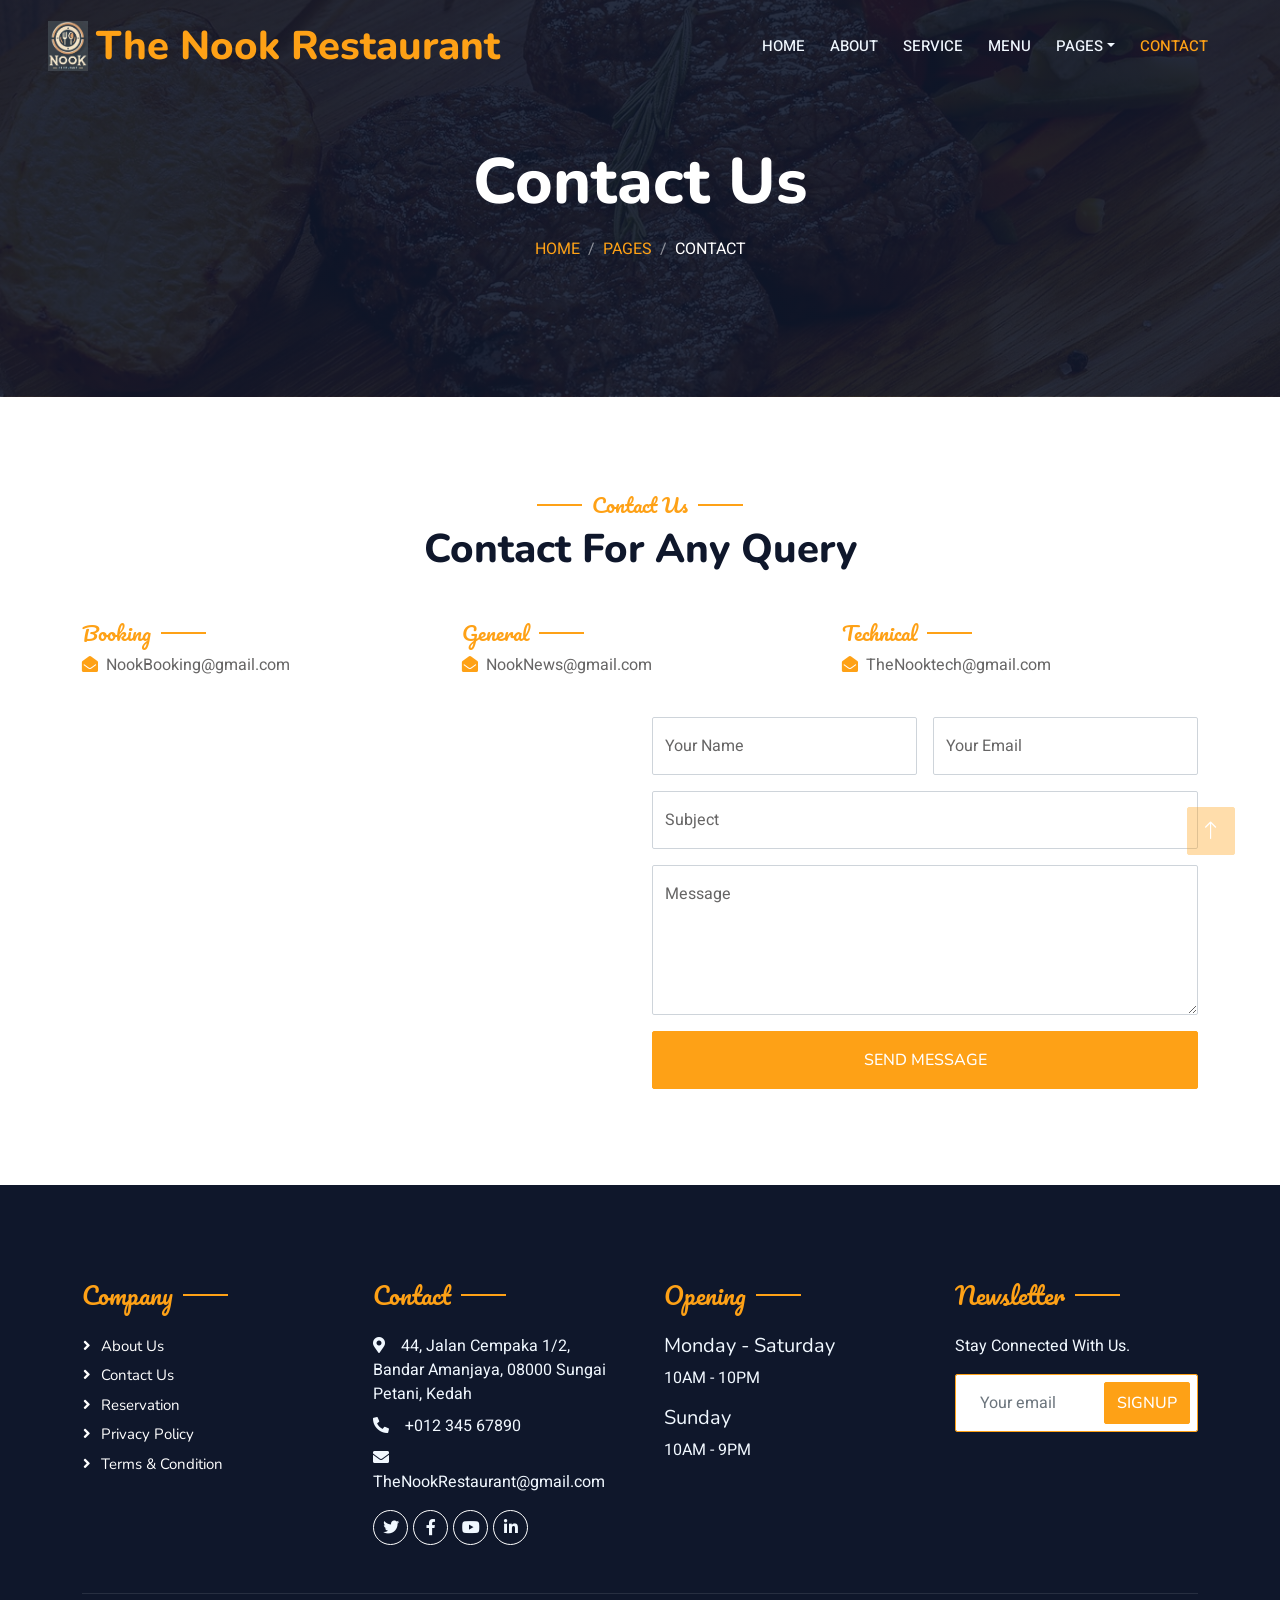
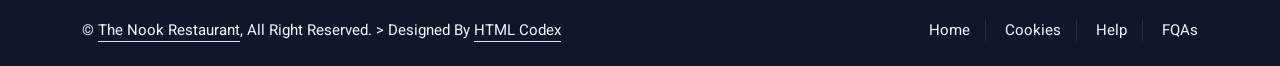
<file: contact.html>
<!DOCTYPE html>
<html lang="en">

<head>
    <meta charset="utf-8">
    <title>Restoran - Bootstrap Restaurant Template</title>
    <meta content="width=device-width, initial-scale=1.0" name="viewport">
    <meta content="" name="keywords">
    <meta content="" name="description">

    <!-- Favicon -->
    <link href="img/favicon.ico" rel="icon">

    <!-- Google Web Fonts -->
    <link rel="preconnect" href="https://fonts.googleapis.com">
    <link rel="preconnect" href="https://fonts.gstatic.com" crossorigin>
    <link href="https://fonts.googleapis.com/css2?family=Heebo:wght@400;500;600&family=Nunito:wght@600;700;800&family=Pacifico&display=swap" rel="stylesheet">

    <!-- Icon Font Stylesheet -->
    <link href="https://cdnjs.cloudflare.com/ajax/libs/font-awesome/5.10.0/css/all.min.css" rel="stylesheet">
    <link href="https://cdn.jsdelivr.net/npm/bootstrap-icons@1.4.1/font/bootstrap-icons.css" rel="stylesheet">

    <!-- Libraries Stylesheet -->
    <link href="lib/animate/animate.min.css" rel="stylesheet">
    <link href="lib/owlcarousel/assets/owl.carousel.min.css" rel="stylesheet">
    <link href="lib/tempusdominus/css/tempusdominus-bootstrap-4.min.css" rel="stylesheet" />

    <!-- Customized Bootstrap Stylesheet -->
    <link href="css/bootstrap.min.css" rel="stylesheet">

    <!-- Template Stylesheet -->
    <link href="css/style.css" rel="stylesheet">
</head>

<body>
    <div class="container-xxl bg-white p-0">
        <!-- Spinner Start -->
        <div id="spinner" class="show bg-white position-fixed translate-middle w-100 vh-100 top-50 start-50 d-flex align-items-center justify-content-center">
            <div class="spinner-border text-primary" style="width: 3rem; height: 3rem;" role="status">
                <span class="sr-only">Loading...</span>
            </div>
        </div>
        <!-- Spinner End -->


         <!-- Navbar & Hero Start -->
         <div class="container-xxl position-relative p-0">
            <nav class="navbar navbar-expand-lg navbar-dark bg-dark px-4 px-lg-5 py-3 py-lg-0">
            <a href="" class="navbar-brand p-0 d-flex align-items-center">
    <img src="img/logo.jpg" alt="The Nook Logo" class="img-fluid me-2" style="max-height: 50px;">
    <h1 class="text-primary m-0"></i>The Nook Restaurant</h1>
                </a>
                <button class="navbar-toggler" type="button" data-bs-toggle="collapse" data-bs-target="#navbarCollapse">
                    <span class="fa fa-bars"></span>
                </button>
                <div class="collapse navbar-collapse" id="navbarCollapse">
                    <div class="navbar-nav ms-auto py-0 pe-4">
                        <a href="index.html" class="nav-item nav-link">Home</a>
                        <a href="about.html" class="nav-item nav-link">About</a>
                        <a href="service.html" class="nav-item nav-link">Service</a>
                        <a href="menu.html" class="nav-item nav-link">Menu</a>
                        <div class="nav-item dropdown">
                            <a href="#" class="nav-link dropdown-toggle" data-bs-toggle="dropdown">Pages</a>
                            <div class="dropdown-menu m-0">
                                <a href="team.html" class="dropdown-item">Our Team</a>
                                <a href="testimonial.html" class="dropdown-item">Testimonial</a>
                                <a href="career.html" class="dropdown-item">Career</a>
                            </div>
                        </div>
                        <a href="contact.html" class="nav-item nav-link active">Contact</a>
                    </div>
                </div>
            </nav>

            <div class="container-xxl py-5 bg-dark hero-header mb-5">
                <div class="container text-center my-5 pt-5 pb-4">
                    <h1 class="display-3 text-white mb-3 animated slideInDown">Contact Us</h1>
                    <nav aria-label="breadcrumb">
                        <ol class="breadcrumb justify-content-center text-uppercase">
                            <li class="breadcrumb-item"><a href="#">Home</a></li>
                            <li class="breadcrumb-item"><a href="#">Pages</a></li>
                            <li class="breadcrumb-item text-white active" aria-current="page">Contact</li>
                        </ol>
                    </nav>
                </div>
            </div>
        </div>
        <!-- Navbar & Hero End -->


        <!-- Contact Start -->
<div class="container-xxl py-5">
    <div class="container">
        <div class="text-center wow fadeInUp" data-wow-delay="0.1s">
            <h5 class="section-title ff-secondary text-center text-primary fw-normal">Contact Us</h5>
            <h1 class="mb-5">Contact For Any Query</h1>
        </div>
        <div class="row g-4">
            <div class="col-12">
                <div class="row gy-4">
                    <div class="col-md-4">
                        <h5 class="section-title ff-secondary fw-normal text-start text-primary">Booking</h5>
                        <p><i class="fa fa-envelope-open text-primary me-2"></i>NookBooking@gmail.com</p>
                    </div>
                    <div class="col-md-4">
                        <h5 class="section-title ff-secondary fw-normal text-start text-primary">General</h5>
                        <p><i class="fa fa-envelope-open text-primary me-2"></i>NookNews@gmail.com</p>
                    </div>
                    <div class="col-md-4">
                        <h5 class="section-title ff-secondary fw-normal text-start text-primary">Technical</h5>
                        <p><i class="fa fa-envelope-open text-primary me-2"></i>TheNooktech@gmail.com</p>
                    </div>
                </div>
            </div>
            <div class="col-md-6 wow fadeIn" data-wow-delay="0.1s">
                <!-- Corrected Google Map iframe -->
                <iframe class="position-relative rounded w-100 h-100"
                        src="https://www.google.com/maps/embed?pb=!1m18!1m12!1m3!1d3970.3014722711687!2d100.50861669999996!3d5.669478400000005!2m3!1f0!2f0!3f0!3m2!1i1024!2i768!4f13.1!3m3!1m2!1s0x304b2998ea194f7d%3A0x701f5b6b953a9b75!2s44%2C%20Jalan%20Cempaka%201%2F2%2C%20Bandar%20Amanjaya%2C%2008000%20Sungai%20Petani%2C%20Kedah!5e0!3m2!1sen!2smy!4v1736644135318!5m2!1sen!2smy"
                        width="600"
                        height="450"
                        style="border:0; min-height: 350px;"
                        allowfullscreen=""
                        loading="lazy"
                        referrerpolicy="no-referrer-when-downgrade"
                        frameborder="0"
                        aria-hidden="false"
                        tabindex="0">
                </iframe>
            </div>
            <div class="col-md-6">
                <div class="wow fadeInUp" data-wow-delay="0.2s">
                    <form action="mailto:your-email@example.com" method="post" enctype="text/plain">
                        <div class="row g-3">
                            <div class="col-md-6">
                                <div class="form-floating">
                                    <input type="text" class="form-control" id="name" placeholder="Your Name">
                                    <label for="name">Your Name</label>
                                </div>
                            </div>
                            <div class="col-md-6">
                                <div class="form-floating">
                                    <input type="email" class="form-control" id="email" placeholder="Your Email">
                                    <label for="email">Your Email</label>
                                </div>
                            </div>
                            <div class="col-12">
                                <div class="form-floating">
                                    <input type="text" class="form-control" id="subject" placeholder="Subject">
                                    <label for="subject">Subject</label>
                                </div>
                            </div>
                            <div class="col-12">
                                <div class="form-floating">
                                    <textarea class="form-control" placeholder="Leave a message here" id="message" style="height: 150px"></textarea>
                                    <label for="message">Message</label>
                                </div>
                            </div>
                            <div class="col-12">
                                <button class="btn btn-primary w-100 py-3" type="submit">Send Message</button>
                            </div>
                        </div>
                    </form>
                </div>
            </div>
        </div>
    </div>
</div>
<!-- Contact End -->



        <!-- Footer Start -->
        <div class="container-fluid bg-dark text-light footer pt-5 mt-5 wow fadeIn" data-wow-delay="0.1s">
            <div class="container py-5">
                <div class="row g-5">
                    <div class="col-lg-3 col-md-6">
                        <h4 class="section-title ff-secondary text-start text-primary fw-normal mb-4">Company</h4>
                        <a class="btn btn-link" href="about.html">About Us</a>
                        <a class="btn btn-link" href="contact.html">Contact Us</a>
                        <a class="btn btn-link" href="service.html">Reservation</a>
                        <a class="btn btn-link" href="">Privacy Policy</a>
                        <a class="btn btn-link" href="">Terms & Condition</a>
                    </div>
                    <div class="col-lg-3 col-md-6">
                        <h4 class="section-title ff-secondary text-start text-primary fw-normal mb-4">Contact</h4>
                        <p class="mb-2"><i class="fa fa-map-marker-alt me-3"></i>44, Jalan Cempaka 1/2, Bandar Amanjaya, 08000 Sungai Petani, Kedah</p>
                        <p class="mb-2"><i class="fa fa-phone-alt me-3"></i>+012 345 67890</p>
                        <p class="mb-2"><i class="fa fa-envelope me-3"></i>TheNookRestaurant@gmail.com</p>
                        <div class="d-flex pt-2">
                            <a class="btn btn-outline-light btn-social" href=""><i class="fab fa-twitter"></i></a>
                            <a class="btn btn-outline-light btn-social" href=""><i class="fab fa-facebook-f"></i></a>
                            <a class="btn btn-outline-light btn-social" href=""><i class="fab fa-youtube"></i></a>
                            <a class="btn btn-outline-light btn-social" href=""><i class="fab fa-linkedin-in"></i></a>
                        </div>
                    </div>
                    <div class="col-lg-3 col-md-6">
                        <h4 class="section-title ff-secondary text-start text-primary fw-normal mb-4">Opening</h4>
                        <h5 class="text-light fw-normal">Monday - Saturday</h5>
                        <p>10AM - 10PM</p>
                        <h5 class="text-light fw-normal">Sunday</h5>
                        <p>10AM - 9PM</p>
                    </div>
                    <div class="col-lg-3 col-md-6">
                        <h4 class="section-title ff-secondary text-start text-primary fw-normal mb-4">Newsletter</h4>
                        <p>Stay Connected With Us.</p>
                        <div class="position-relative mx-auto" style="max-width: 400px;">
                            <input class="form-control border-primary w-100 py-3 ps-4 pe-5" type="text" placeholder="Your email">
                            <button type="button" class="btn btn-primary py-2 position-absolute top-0 end-0 mt-2 me-2">SignUp</button>
                        </div>
                    </div>
                </div>
            </div>
            <div class="container">
                <div class="copyright">
                    <div class="row">
                        <div class="col-md-6 text-center text-md-start mb-3 mb-md-0">
                            &copy; <a class="border-bottom" href="#">The Nook Restaurant</a>, All Right Reserved. 
							
>
							Designed By <a class="border-bottom" href="https://htmlcodex.com">HTML Codex</a>
                        </div>
                        <div class="col-md-6 text-center text-md-end">
                            <div class="footer-menu">
                                <a href="">Home</a>
                                <a href="">Cookies</a>
                                <a href="">Help</a>
                                <a href="">FQAs</a>
                            </div>
                        </div>
                    </div>
                </div>
            </div>
        </div>
        <!-- Footer End -->


        <!-- Back to Top -->
        <a href="#" class="btn btn-lg btn-primary btn-lg-square back-to-top"><i class="bi bi-arrow-up"></i></a>
    </div>

    <!-- JavaScript Libraries -->
    <script src="https://code.jquery.com/jquery-3.4.1.min.js"></script>
    <script src="https://cdn.jsdelivr.net/npm/bootstrap@5.0.0/dist/js/bootstrap.bundle.min.js"></script>
    <script src="lib/wow/wow.min.js"></script>
    <script src="lib/easing/easing.min.js"></script>
    <script src="lib/waypoints/waypoints.min.js"></script>
    <script src="lib/counterup/counterup.min.js"></script>
    <script src="lib/owlcarousel/owl.carousel.min.js"></script>
    <script src="lib/tempusdominus/js/moment.min.js"></script>
    <script src="lib/tempusdominus/js/moment-timezone.min.js"></script>
    <script src="lib/tempusdominus/js/tempusdominus-bootstrap-4.min.js"></script>

    <!-- Template Javascript -->
    <script src="js/main.js"></script>
</body>

</html>
</file>
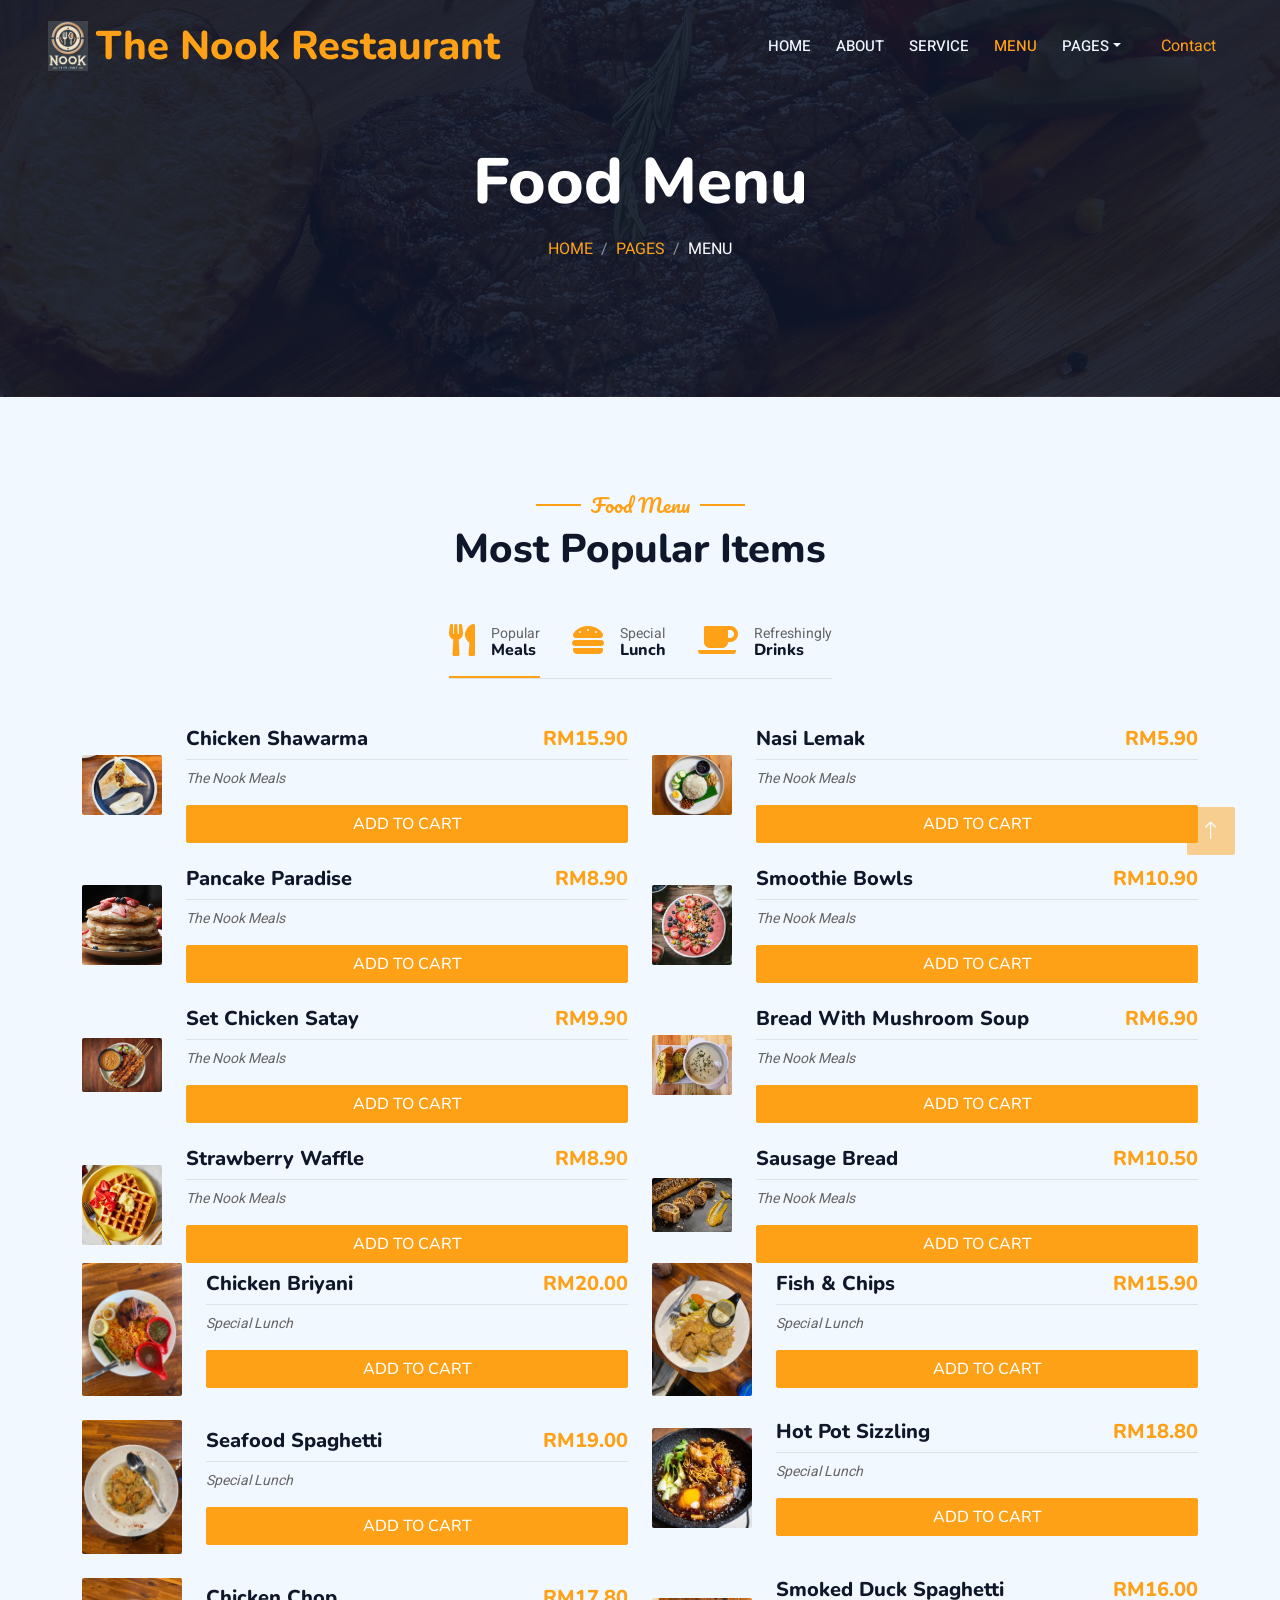
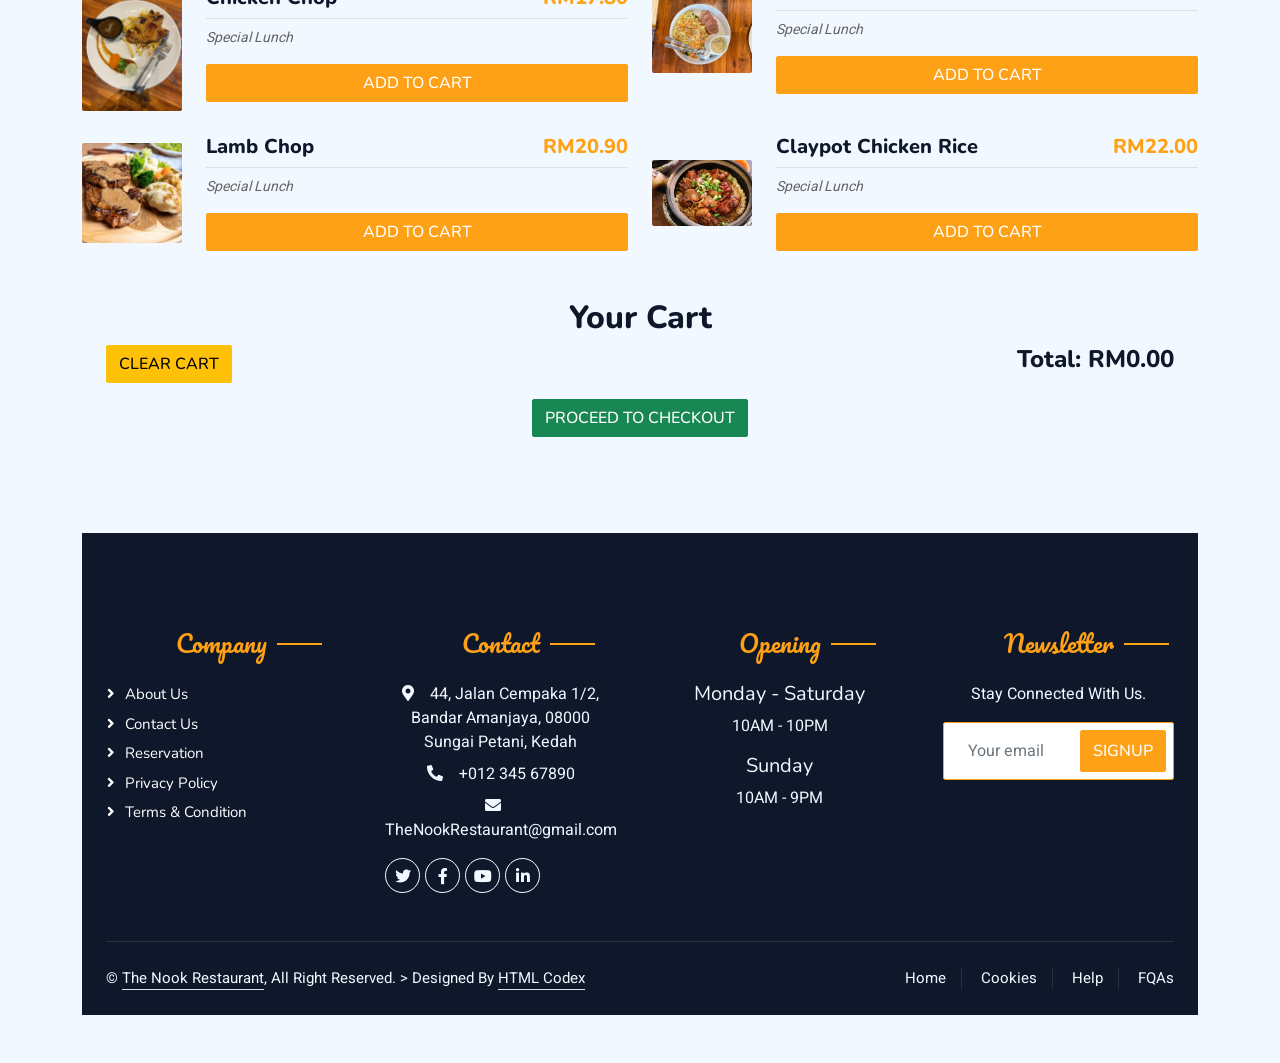
<file: menu.html>
<!DOCTYPE html>
<html lang="en">

<head>
    <meta charset="utf-8">
    <title>Restoran - Bootstrap Restaurant Template</title>
    <meta content="width=device-width, initial-scale=1.0" name="viewport">
    <meta content="" name="keywords">
    <meta content="" name="description">

    <!-- Favicon -->
    <link href="img/favicon.ico" rel="icon">

    <!-- Google Web Fonts -->
    <link rel="preconnect" href="https://fonts.googleapis.com">
    <link rel="preconnect" href="https://fonts.gstatic.com" crossorigin>
    <link href="https://fonts.googleapis.com/css2?family=Heebo:wght@400;500;600&family=Nunito:wght@600;700;800&family=Pacifico&display=swap" rel="stylesheet">

    <!-- Icon Font Stylesheet -->
    <link href="https://cdnjs.cloudflare.com/ajax/libs/font-awesome/5.10.0/css/all.min.css" rel="stylesheet">
    <link href="https://cdn.jsdelivr.net/npm/bootstrap-icons@1.4.1/font/bootstrap-icons.css" rel="stylesheet">

    <!-- Libraries Stylesheet -->
    <link href="lib/animate/animate.min.css" rel="stylesheet">
    <link href="lib/owlcarousel/assets/owl.carousel.min.css" rel="stylesheet">
    <link href="lib/tempusdominus/css/tempusdominus-bootstrap-4.min.css" rel="stylesheet" />

    <!-- Customized Bootstrap Stylesheet -->
    <link href="css/bootstrap.min.css" rel="stylesheet">

    <!-- Template Stylesheet -->
    <link href="css/style.css" rel="stylesheet">

    
</head>

<body>
    <div class="container-xxl bg-white p-0">
        <!-- Spinner Start -->
        <div id="spinner" class="show bg-white position-fixed translate-middle w-100 vh-100 top-50 start-50 d-flex align-items-center justify-content-center">
            <div class="spinner-border text-primary" style="width: 3rem; height: 3rem;" role="status">
                <span class="sr-only">Loading...</span>
            </div>
        </div>
        <!-- Spinner End -->


        <!-- Navbar & Hero Start -->
        <div class="container-xxl position-relative p-0">
            <nav class="navbar navbar-expand-lg navbar-dark bg-dark px-4 px-lg-5 py-3 py-lg-0">
            <a href="" class="navbar-brand p-0 d-flex align-items-center">
    <img src="img/logo.jpg" alt="The Nook Logo" class="img-fluid me-2" style="max-height: 50px;">
    <h1 class="text-primary m-0"></i>The Nook Restaurant</h1>
    
                </a>
                <button class="navbar-toggler" type="button" data-bs-toggle="collapse" data-bs-target="#navbarCollapse">
                    <span class="fa fa-bars"></span>
                </button>
                <div class="collapse navbar-collapse" id="navbarCollapse">
                    <div class="navbar-nav ms-auto py-0 pe-4">
                        <a href="index.html" class="nav-item nav-link">Home</a>
                        <a href="about.html" class="nav-item nav-link">About</a>
                        <a href="service.html" class="nav-item nav-link">Service</a>
                        <a href="menu.html" class="nav-item nav-link active">Menu</a>
                        <div class="nav-item dropdown">
                            <a href="#" class="nav-link dropdown-toggle" data-bs-toggle="dropdown">Pages</a>
                            <div class="dropdown-menu m-0">
                                <a href="team.html" class="dropdown-item">Our Team</a>
                                <a href="testimonial.html" class="dropdown-item">Testimonial</a>
                                 <a href="career.html"
class="dropdown-item">Career</a>
                            </div>
                        </div>

                            </div>
                        </div>
                        <a href="contact.html" class="nav-item nav-link">Contact</a>
                    </div>
                </div>
            </nav>

            <div class="container-xxl py-5 bg-dark hero-header mb-5">
                <div class="container text-center my-5 pt-5 pb-4">
                    <h1 class="display-3 text-white mb-3 animated slideInDown">Food Menu</h1>
                    <nav aria-label="breadcrumb">
                        <ol class="breadcrumb justify-content-center text-uppercase">
                            <li class="breadcrumb-item"><a href="#">Home</a></li>
                            <li class="breadcrumb-item"><a href="#">Pages</a></li>
                            <li class="breadcrumb-item text-white active" aria-current="page">Menu</li>
                        </ol>
                    </nav>
                </div>
            </div>
        </div>
        <!-- Navbar & Hero End -->
         

       
 <!-- Menu Start -->
  
<div class="container-xxl py-5">
    <div class="container">
        <div class="text-center wow fadeInUp" data-wow-delay="0.1s">
            <h5 class="section-title ff-secondary text-center text-primary fw-normal">Food Menu</h5>
            <h1 class="mb-5">Most Popular Items</h1>
        </div>
        <div class="tab-class text-center wow fadeInUp" data-wow-delay="0.1s">
            <ul class="nav nav-pills d-inline-flex justify-content-center border-bottom mb-5">
                <li class="nav-item">
                    <a class="d-flex align-items-center text-start mx-3 ms-0 pb-3 active" data-bs-toggle="pill" href="#tab-1">
                        <i class="fa fa-utensils fa-2x text-primary"></i>
                        <div class="ps-3">
                            <small class="text-body">Popular</small>
                            <h6 class="mt-n1 mb-0">Meals</h6>
                        </div>
                    </a>
                </li>
                <li class="nav-item">
                    <a class="d-flex align-items-center text-start mx-3 pb-3" data-bs-toggle="pill" href="#tab-2">
                        <i class="fa fa-hamburger fa-2x text-primary"></i>
                        <div class="ps-3">
                            <small class="text-body">Special</small>
                            <h6 class="mt-n1 mb-0">Lunch</h6>
                        </div>
                    </a>
                </li>
                <li class="nav-item">
                    <a class="d-flex align-items-center text-start mx-3 me-0 pb-3" data-bs-toggle="pill" href="#tab-3">
                        <i class="fa fa-coffee fa-2x text-primary"></i>
                        <div class="ps-3">
                            <small class="text-body">Refreshingly</small>
                            <h6 class="mt-n1 mb-0">Drinks</h6>
                        </div>
                    </a>
                </li>
            </ul>
            <div class="tab-content">
                <!-- Meals Section -->
                <div id="tab-1" class="tab-pane fade show p-0 active">
                    <div class="row g-4">
                        <div class="tab-content">
                            <div id="tab-1" class="tab-pane fade show p-0 active">
                                <div class="row g-4">
                                    <!-- Chicken Shawarma -->
                                    <div class="col-lg-6">
                                        <div class="d-flex align-items-center">
                                            <img class="flex-shrink-0 img-fluid rounded" src="img/shawarma.jpg" alt="" style="width: 80px;">
                                            <div class="w-100 d-flex flex-column text-start ps-4">
                                                <h5 class="d-flex justify-content-between border-bottom pb-2">
                                                    <span>Chicken Shawarma</span>
                                                    <span class="text-primary">RM15.90</span>
                                                </h5>
                                                <small class="fst-italic">The Nook Meals</small>
                                                <button class="btn btn-primary mt-3 add-to-cart" data-item="Chicken Shawarma" data-price="15.90">Add to Cart</button>
                                            </div>
                                        </div>
                                    </div>
                                    <!-- Nasi Lemak -->
                                    <div class="col-lg-6">
                                        <div class="d-flex align-items-center">
                                            <img class="flex-shrink-0 img-fluid rounded" src="img/nasilemak.jpg" alt="" style="width: 80px;">
                                            <div class="w-100 d-flex flex-column text-start ps-4">
                                                <h5 class="d-flex justify-content-between border-bottom pb-2">
                                                    <span>Nasi Lemak</span>
                                                    <span class="text-primary">RM5.90</span>
                                                </h5>
                                                <small class="fst-italic">The Nook Meals</small>
                                                <button class="btn btn-primary mt-3 add-to-cart" data-item="Nasi Lemak" data-price="5.90">Add to Cart</button>
                                            </div>
                                        </div>
                                    </div>
                                    <!-- Pancake Paradise -->
                                    <div class="col-lg-6">
                                        <div class="d-flex align-items-center">
                                            <img class="flex-shrink-0 img-fluid rounded" src="img/pancake.jpg" alt="" style="width: 80px;">
                                            <div class="w-100 d-flex flex-column text-start ps-4">
                                                <h5 class="d-flex justify-content-between border-bottom pb-2">
                                                    <span>Pancake Paradise</span>
                                                    <span class="text-primary">RM8.90</span>
                                                </h5>
                                                <small class="fst-italic">The Nook Meals</small>
                                                <button class="btn btn-primary mt-3 add-to-cart" data-item="Pancake Paradise" data-price="8.90">Add to Cart</button>
                                            </div>
                                        </div>
                                    </div>
                                    <!-- Smoothie Bowls -->
                                    <div class="col-lg-6">
                                        <div class="d-flex align-items-center">
                                            <img class="flex-shrink-0 img-fluid rounded" src="img/smoothie.jpg" alt="" style="width: 80px;">
                                            <div class="w-100 d-flex flex-column text-start ps-4">
                                                <h5 class="d-flex justify-content-between border-bottom pb-2">
                                                    <span>Smoothie Bowls</span>
                                                    <span class="text-primary">RM10.90</span>
                                                </h5>
                                                <small class="fst-italic">The Nook Meals</small>
                                                <button class="btn btn-primary mt-3 add-to-cart" data-item="Smoothie Bowls" data-price="10.90">Add to Cart</button>
                                            </div>
                                        </div>
                                    </div>
                                    <!-- Set Chicken Satay -->
                                    <div class="col-lg-6">
                                        <div class="d-flex align-items-center">
                                            <img class="flex-shrink-0 img-fluid rounded" src="img/satay.jpg" alt="" style="width: 80px;">
                                            <div class="w-100 d-flex flex-column text-start ps-4">
                                                <h5 class="d-flex justify-content-between border-bottom pb-2">
                                                    <span>Set Chicken Satay</span>
                                                    <span class="text-primary">RM9.90</span>
                                                </h5>
                                                <small class="fst-italic">The Nook Meals</small>
                                                <button class="btn btn-primary mt-3 add-to-cart" data-item="Set Chicken Satay" data-price="9.90">Add to Cart</button>
                                            </div>
                                        </div>
                                    </div>
                                    <!-- Bread With Mushroom Soup -->
                                    <div class="col-lg-6">
                                        <div class="d-flex align-items-center">
                                            <img class="flex-shrink-0 img-fluid rounded" src="img/bread1.jpg" alt="" style="width: 80px;">
                                            <div class="w-100 d-flex flex-column text-start ps-4">
                                                <h5 class="d-flex justify-content-between border-bottom pb-2">
                                                    <span>Bread With Mushroom Soup</span>
                                                    <span class="text-primary">RM6.90</span>
                                                </h5>
                                                <small class="fst-italic">The Nook Meals</small>
                                                <button class="btn btn-primary mt-3 add-to-cart" data-item="Bread With Mushroom Soup" data-price="6.90">Add to Cart</button>
                                            </div>
                                        </div>
                                    </div>
                                    <!-- Strawberry Waffle -->
                                    <div class="col-lg-6">
                                        <div class="d-flex align-items-center">
                                            <img class="flex-shrink-0 img-fluid rounded" src="img/waffle.jpg" alt="" style="width: 80px;">
                                            <div class="w-100 d-flex flex-column text-start ps-4">
                                                <h5 class="d-flex justify-content-between border-bottom pb-2">
                                                    <span>Strawberry Waffle</span>
                                                    <span class="text-primary">RM8.90</span>
                                                </h5>
                                                <small class="fst-italic">The Nook Meals</small>
                                                <button class="btn btn-primary mt-3 add-to-cart" data-item="Strawberry Waffle" data-price="8.90">Add to Cart</button>
                                            </div>
                                        </div>
                                    </div>
                                    <!-- Sausage Bread -->
                                    <div class="col-lg-6">
                                        <div class="d-flex align-items-center">
                                            <img class="flex-shrink-0 img-fluid rounded" src="img/sausage bread.jpg" alt="" style="width: 80px;">
                                            <div class="w-100 d-flex flex-column text-start ps-4">
                                                <h5 class="d-flex justify-content-between border-bottom pb-2">
                                                    <span>Sausage Bread</span>
                                                    <span class="text-primary">RM10.50</span>
                                                </h5>
                                                <small class="fst-italic">The Nook Meals</small>
                                                <button class="btn btn-primary mt-3 add-to-cart" data-item="Sausage Bread" data-price="10.50">Add to Cart</button>
                                            </div>
                                        </div>
                                    </div>
                                </div>
                            </div>
                        </div>
                        
                    </div>
                </div>
                
                <!-- Lunch Section -->
<div id="tab-2" class="tab-pane fade show p-0 active">
    <div class="row g-4">
        <!-- Chicken Briyani -->
        <div class="col-lg-6">
            <div class="d-flex align-items-center">
                <img class="flex-shrink-0 img-fluid rounded" src="img/nasi arab.jpeg" alt="" style="width: 100px;">
                <div class="w-100 d-flex flex-column text-start ps-4">
                    <h5 class="d-flex justify-content-between border-bottom pb-2">
                        <span>Chicken Briyani</span>
                        <span class="text-primary">RM20.00</span>
                    </h5>
                    <small class="fst-italic">Special Lunch</small>
                    <button class="btn btn-primary mt-3 add-to-cart" data-item="Chicken Briyani" data-price="20.00">Add to Cart</button>
                </div>
            </div>
        </div>
        <!-- Fish & Chips -->
        <div class="col-lg-6">
            <div class="d-flex align-items-center">
                <img class="flex-shrink-0 img-fluid rounded" src="img/fish & chips.jpeg" alt="" style="width: 100px;">
                <div class="w-100 d-flex flex-column text-start ps-4">
                    <h5 class="d-flex justify-content-between border-bottom pb-2">
                        <span>Fish & Chips</span>
                        <span class="text-primary">RM15.90</span>
                    </h5>
                    <small class="fst-italic">Special Lunch</small>
                    <button class="btn btn-primary mt-3 add-to-cart" data-item="Fish & Chips" data-price="15.90">Add to Cart</button>
                </div>
            </div>
        </div>
        <!-- Seafood Spaghetti -->
        <div class="col-lg-6">
            <div class="d-flex align-items-center">
                <img class="flex-shrink-0 img-fluid rounded" src="img/spagetthi seafood.jpeg" alt="" style="width: 100px;">
                <div class="w-100 d-flex flex-column text-start ps-4">
                    <h5 class="d-flex justify-content-between border-bottom pb-2">
                        <span>Seafood Spaghetti</span>
                        <span class="text-primary">RM19.00</span>
                    </h5>
                    <small class="fst-italic">Special Lunch</small>
                    <button class="btn btn-primary mt-3 add-to-cart" data-item="Seafood Spaghetti" data-price="19.00">Add to Cart</button>
                </div>
            </div>
        </div>
        <!-- Hot Pot Sizzling -->
        <div class="col-lg-6">
            <div class="d-flex align-items-center">
                <img class="flex-shrink-0 img-fluid rounded" src="img/sizzling.jpg" alt="" style="width: 100px;">
                <div class="w-100 d-flex flex-column text-start ps-4">
                    <h5 class="d-flex justify-content-between border-bottom pb-2">
                        <span>Hot Pot Sizzling</span>
                        <span class="text-primary">RM18.80</span>
                    </h5>
                    <small class="fst-italic">Special Lunch</small>
                    <button class="btn btn-primary mt-3 add-to-cart" data-item="Hot Pot Sizzling" data-price="18.80">Add to Cart</button>
                </div>
            </div>
        </div>
        <!-- Chicken Chop -->
        <div class="col-lg-6">
            <div class="d-flex align-items-center">
                <img class="flex-shrink-0 img-fluid rounded" src="img/chicken chop.jpeg" alt="" style="width: 100px;">
                <div class="w-100 d-flex flex-column text-start ps-4">
                    <h5 class="d-flex justify-content-between border-bottom pb-2">
                        <span>Chicken Chop</span>
                        <span class="text-primary">RM17.80</span>
                    </h5>
                    <small class="fst-italic">Special Lunch</small>
                    <button class="btn btn-primary mt-3 add-to-cart" data-item="Chicken Chop" data-price="17.80">Add to Cart</button>
                </div>
            </div>
        </div>
        <!-- Smoked Duck Spaghetti -->
        <div class="col-lg-6">
            <div class="d-flex align-items-center">
                <img class="flex-shrink-0 img-fluid rounded" src="img/spagetthi.jpeg" alt="" style="width: 100px;">
                <div class="w-100 d-flex flex-column text-start ps-4">
                    <h5 class="d-flex justify-content-between border-bottom pb-2">
                        <span>Smoked Duck Spaghetti</span>
                        <span class="text-primary">RM16.00</span>
                    </h5>
                    <small class="fst-italic">Special Lunch</small>
                    <button class="btn btn-primary mt-3 add-to-cart" data-item="Smoked Duck Spaghetti" data-price="16.00">Add to Cart</button>
                </div>
            </div>
        </div>
        <!-- Lamb Chop -->
        <div class="col-lg-6">
            <div class="d-flex align-items-center">
                <img class="flex-shrink-0 img-fluid rounded" src="img/lamb chop.jpg" alt="" style="width: 100px;">
                <div class="w-100 d-flex flex-column text-start ps-4">
                    <h5 class="d-flex justify-content-between border-bottom pb-2">
                        <span>Lamb Chop</span>
                        <span class="text-primary">RM20.90</span>
                    </h5>
                    <small class="fst-italic">Special Lunch</small>
                    <button class="btn btn-primary mt-3 add-to-cart" data-item="Lamb Chop" data-price="20.90">Add to Cart</button>
                </div>
            </div>
        </div>
        <!-- Claypot Chicken Rice -->
        <div class="col-lg-6">
            <div class="d-flex align-items-center">
                <img class="flex-shrink-0 img-fluid rounded" src="img/claypot.jpg" alt="" style="width: 100px;">
                <div class="w-100 d-flex flex-column text-start ps-4">
                    <h5 class="d-flex justify-content-between border-bottom pb-2">
                        <span>Claypot Chicken Rice</span>
                        <span class="text-primary">RM22.00</span>
                    </h5>
                    <small class="fst-italic">Special Lunch</small>
                    <button class="btn btn-primary mt-3 add-to-cart" data-item="Claypot Chicken Rice" data-price="22.00">Add to Cart</button>
                </div>
            </div>
        </div>
    </div>
</div>


<!-- Drinks Section -->
<div id="tab-3" class="tab-pane fade show p-0">
    <div class="row g-4">
        <!-- Caramel Macchiato -->
        <div class="col-lg-6">
            <div class="d-flex align-items-center">
                <img class="flex-shrink-0 img-fluid rounded" src="img/caramelmacchiato.jpg" alt="" style="width: 80px; height: 80px; object-fit: cover;">
                <div class="w-100 d-flex flex-column text-start ps-4">
                    <h5 class="d-flex justify-content-between border-bottom pb-2">
                        <span>Caramel Macchiato</span>
                        <span class="text-primary">RM13.50</span>
                    </h5>
                    <small class="fst-italic">Refreshing Drinks</small>
                    <button class="btn btn-primary mt-3 add-to-cart" data-item="Caramel Macchiato" data-price="13.50">Add to Cart</button>
                </div>
            </div>
        </div>
        <!-- Latte Coffee -->
        <div class="col-lg-6">
            <div class="d-flex align-items-center">
                <img class="flex-shrink-0 img-fluid rounded" src="img/latte.jpg" alt="" style="width: 80px; height: 80px; object-fit: cover;">
                <div class="w-100 d-flex flex-column text-start ps-4">
                    <h5 class="d-flex justify-content-between border-bottom pb-2">
                        <span>Latte Coffee</span>
                        <span class="text-primary">RM11.50</span>
                    </h5>
                    <small class="fst-italic">Refreshing Drinks</small>
                    <button class="btn btn-primary mt-3 add-to-cart" data-item="Latte Coffee" data-price="11.50">Add to Cart</button>
                </div>
            </div>
        </div>
        <!-- Boba Matcha -->
        <div class="col-lg-6">
            <div class="d-flex align-items-center">
                <img class="flex-shrink-0 img-fluid rounded" src="img/bobagreentea.jpg" alt="" style="width: 80px; height: 80px; object-fit: cover;">
                <div class="w-100 d-flex flex-column text-start ps-4">
                    <h5 class="d-flex justify-content-between border-bottom pb-2">
                        <span>Boba Matcha</span>
                        <span class="text-primary">RM12.70</span>
                    </h5>
                    <small class="fst-italic">Refreshing Drinks</small>
                    <button class="btn btn-primary mt-3 add-to-cart" data-item="Boba Matcha" data-price="12.70">Add to Cart</button>
                </div>
            </div>
        </div>
        <!-- Irish Espresso Coffee -->
        <div class="col-lg-6">
            <div class="d-flex align-items-center">
                <img class="flex-shrink-0 img-fluid rounded" src="img/espresso.jpg" alt="" style="width: 80px; height: 80px; object-fit: cover;">
                <div class="w-100 d-flex flex-column text-start ps-4">
                    <h5 class="d-flex justify-content-between border-bottom pb-2">
                        <span>Irish Espresso Coffee</span>
                        <span class="text-primary">RM10.50</span>
                    </h5>
                    <small class="fst-italic">Refreshing Drinks</small>
                    <button class="btn btn-primary mt-3 add-to-cart" data-item="Irish Espresso Coffee" data-price="10.50">Add to Cart</button>
                </div>
            </div>
        </div>
        <!-- Iced Matcha -->
        <div class="col-lg-6">
            <div class="d-flex align-items-center">
                <img class="flex-shrink-0 img-fluid rounded" src="img/icedgreentea.jpg" alt="" style="width: 80px; height: 80px; object-fit: cover;">
                <div class="w-100 d-flex flex-column text-start ps-4">
                    <h5 class="d-flex justify-content-between border-bottom pb-2">
                        <span>Iced Matcha</span>
                        <span class="text-primary">RM9.00</span>
                    </h5>
                    <small class="fst-italic">Refreshing Drinks</small>
                    <button class="btn btn-primary mt-3 add-to-cart" data-item="Iced Matcha" data-price="9.00">Add to Cart</button>
                </div>
            </div>
        </div>
        <!-- Matcha Frappe -->
        <div class="col-lg-6">
            <div class="d-flex align-items-center">
                <img class="flex-shrink-0 img-fluid rounded" src="img/matchafrape.jpg" alt="" style="width: 80px; height: 80px; object-fit: cover;">
                <div class="w-100 d-flex flex-column text-start ps-4">
                    <h5 class="d-flex justify-content-between border-bottom pb-2">
                        <span>Matcha Frappe</span>
                        <span class="text-primary">RM15.00</span>
                    </h5>
                    <small class="fst-italic">Refreshing Drinks</small>
                    <button class="btn btn-primary mt-3 add-to-cart" data-item="Matcha Frappe" data-price="15.00">Add to Cart</button>
                </div>
            </div>
        </div>
        <!--lychee Soda -->
        <div class="col-lg-6">
            <div class="d-flex align-items-center">
                <img class="flex-shrink-0 img-fluid rounded" src="img/lychee.jpg" alt="" style="width: 80px; height: 80px; object-fit: cover;">
                <div class="w-100 d-flex flex-column text-start ps-4">
                    <h5 class="d-flex justify-content-between border-bottom pb-2">
                        <span>lychee Soda</span>
                        <span class="text-primary">RM10.00</span>
                    </h5>
                    <small class="fst-italic">Refreshing Drinks</small>
                    <button class="btn btn-primary mt-3 add-to-cart" data-item="lychee Soda" data-price="10.00">Add to Cart</button>
                </div>
            </div>
        </div>
        <!-- Iced Lemon Tea -->
        <div class="col-lg-6">
            <div class="d-flex align-items-center">
                <img class="flex-shrink-0 img-fluid rounded" src="img/icedtea.jpg" alt="" style="width: 80px; height: 80px; object-fit: cover;">
                <div class="w-100 d-flex flex-column text-start ps-4">
                    <h5 class="d-flex justify-content-between border-bottom pb-2">
                        <span>Iced Lemon Tea</span>
                        <span class="text-primary">RM8.50</span>
                    </h5>
                    <small class="fst-italic">Refreshing Drinks</small>
                    <button class="btn btn-primary mt-3 add-to-cart" data-item="Matcha Frappe" data-price=".00">Add to Cart</button>
                </div>
            </div>
        </div>
    </div>
</div>





<!-- Cart Summary -->
<div class="container-xxl py-5">
    <div class="container">
        <h2 class="text-center">Your Cart</h2>
        <div id="cart-items"></div>
        <div class="d-flex justify-content-between">
            <button class="btn btn-warning" onclick="clearCart()">Clear Cart</button>
            <h4>Total: <span id="cart-total">RM0.00</span></h4>
        </div>
        <button class="btn btn-success mt-3" id="checkout-btn" onclick="checkout()">Proceed to Checkout</button>
    </div>
</div>

<!-- Receipt Modal -->
<div id="receipt-modal" class="modal" tabindex="-1">
    <div class="modal-dialog">
        <div class="modal-content">
            <div class="modal-header">
                <h5 class="modal-title">Receipt</h5>
                <button type="button" class="btn-close" onclick="closeModal()"></button>
            </div>
            <div class="modal-body">
                <div id="receipt-content"></div>
            </div>
            <div class="modal-footer">
                <button class="btn btn-primary" onclick="printReceipt()">Print Receipt</button>
                <button class="btn btn-secondary" onclick="closeModal()">Close</button>
            </div>
        </div>
    </div>
</div>

<!-- Success Modal -->
<div id="success-modal" class="modal" tabindex="-1">
    <div class="modal-dialog">
        <div class="modal-content">
            <div class="modal-header">
                <h5 class="modal-title">Purchase Successful</h5>
                <button type="button" class="btn-close" onclick="closeSuccessModal()"></button>
            </div>
            <div class="modal-body">
                <p>Thank you for your purchase! Your receipt will appear shortly.</p>
            </div>
            <div class="modal-footer">
                <button class="btn btn-primary" onclick="showReceipt()">View Receipt</button>
            </div>
        </div>
    </div>
</div>

<script>
    let cart = [];

    // Function to add item to cart
    function addToCart(item, price) {
        const existingItem = cart.find(cartItem => cartItem.item === item);
        if (existingItem) {
            existingItem.quantity++;
            existingItem.totalPrice = existingItem.quantity * existingItem.price;
        } else {
            cart.push({ item, price, quantity: 1, totalPrice: price });
        }
        updateCartDisplay();
    }

    // Update cart display
    function updateCartDisplay() {
        const cartItemsContainer = document.getElementById('cart-items');
        const cartTotal = document.getElementById('cart-total');
        cartItemsContainer.innerHTML = '';
        let total = 0;

        cart.forEach((cartItem, index) => {
            const cartItemElement = document.createElement('div');
            cartItemElement.classList.add('d-flex', 'justify-content-between', 'mb-2');
            cartItemElement.innerHTML = `
                <span>${cartItem.item} x ${cartItem.quantity} - RM${cartItem.totalPrice.toFixed(2)}</span>
                <button class="btn btn-danger btn-sm ms-3" onclick="removeFromCart(${index})">Remove</button>
                <button class="btn btn-info btn-sm ms-2" onclick="increaseQuantity(${index})">+</button>
                <button class="btn btn-info btn-sm ms-2" onclick="decreaseQuantity(${index})">-</button>
            `;
            cartItemsContainer.appendChild(cartItemElement);
            total += cartItem.totalPrice;
        });

        cartTotal.innerText = `RM${total.toFixed(2)}`;
    }

    // Function to remove item from cart
    function removeFromCart(index) {
        cart.splice(index, 1);
        updateCartDisplay();
    }

    // Function to increase item quantity
    function increaseQuantity(index) {
        cart[index].quantity++;
        cart[index].totalPrice = cart[index].quantity * cart[index].price;
        updateCartDisplay();
    }

    // Function to decrease item quantity
    function decreaseQuantity(index) {
        if (cart[index].quantity > 1) {
            cart[index].quantity--;
            cart[index].totalPrice = cart[index].quantity * cart[index].price;
            updateCartDisplay();
        }
    }

    // Function to clear the cart
    function clearCart() {
        cart = [];
        updateCartDisplay();
    }

    // Function to handle checkout
    function checkout() {
        if (cart.length === 0) {
            alert('Your cart is empty!');
            return;
        }

        // Show success modal
        const successModal = document.getElementById('success-modal');
        successModal.style.display = 'block';
    }

    // Function to show receipt
    function showReceipt() {
        const receiptContent = document.getElementById('receipt-content');
        receiptContent.innerHTML = '';

        let receiptHTML = '<h5>Receipt</h5><ul>';
        let total = 0;

        cart.forEach(cartItem => {
            receiptHTML += `<li>${cartItem.item} x ${cartItem.quantity} - RM${cartItem.totalPrice.toFixed(2)}</li>`;
            total += cartItem.totalPrice;
        });

        receiptHTML += `</ul><h4>Total: RM${total.toFixed(2)}</h4>`;
        receiptContent.innerHTML = receiptHTML;

        // Close success modal and show receipt modal
        closeSuccessModal();
        const receiptModal = document.getElementById('receipt-modal');
        receiptModal.style.display = 'block';
    }

    // Function to close success modal
    function closeSuccessModal() {
        const successModal = document.getElementById('success-modal');
        successModal.style.display = 'none';
    }

    // Function to close receipt modal
    function closeModal() {
        const receiptModal = document.getElementById('receipt-modal');
        receiptModal.style.display = 'none';
    }

    // Function to print the receipt
    function printReceipt() {
        const receiptContent = document.getElementById('receipt-content').innerHTML;
        const newWindow = window.open('', '_blank');
        newWindow.document.write('<html><body>' + receiptContent + '</body></html>');
        newWindow.document.close();
        newWindow.print();
    }

    // Event listeners for all "Add to Cart" buttons
    document.querySelectorAll('.add-to-cart').forEach(button => {
        button.addEventListener('click', () => {
            const item = button.getAttribute('data-item');
            const price = parseFloat(button.getAttribute('data-price'));
            addToCart(item, price);
        });
    });
</script>


        

        <!-- Footer Start -->
        <div class="container-fluid bg-dark text-light footer pt-5 mt-5 wow fadeIn" data-wow-delay="0.1s">
            <div class="container py-5">
                <div class="row g-5">
                    <div class="col-lg-3 col-md-6">
                        <h4 class="section-title ff-secondary text-start text-primary fw-normal mb-4">Company</h4>
                        <a class="btn btn-link" href="about.html">About Us</a>
                        <a class="btn btn-link" href="contact.html">Contact Us</a>
                        <a class="btn btn-link" href="">Reservation</a>
                        <a class="btn btn-link" href="">Privacy Policy</a>
                        <a class="btn btn-link" href="">Terms & Condition</a>
                    </div>
                    <div class="col-lg-3 col-md-6">
                        <h4 class="section-title ff-secondary text-start text-primary fw-normal mb-4">Contact</h4>
                        <p class="mb-2"><i class="fa fa-map-marker-alt me-3"></i>44, Jalan Cempaka 1/2, Bandar Amanjaya, 08000 Sungai Petani, Kedah</p>
                        <p class="mb-2"><i class="fa fa-phone-alt me-3"></i>+012 345 67890</p>
                        <p class="mb-2"><i class="fa fa-envelope me-3"></i>TheNookRestaurant@gmail.com</p>
                        <div class="d-flex pt-2">
                            <a class="btn btn-outline-light btn-social" href=""><i class="fab fa-twitter"></i></a>
                            <a class="btn btn-outline-light btn-social" href=""><i class="fab fa-facebook-f"></i></a>
                            <a class="btn btn-outline-light btn-social" href=""><i class="fab fa-youtube"></i></a>
                            <a class="btn btn-outline-light btn-social" href=""><i class="fab fa-linkedin-in"></i></a>
                        </div>
                    </div>
                    <div class="col-lg-3 col-md-6">
                        <h4 class="section-title ff-secondary text-start text-primary fw-normal mb-4">Opening</h4>
                        <h5 class="text-light fw-normal">Monday - Saturday</h5>
                        <p>10AM - 10PM</p>
                        <h5 class="text-light fw-normal">Sunday</h5>
                        <p>10AM - 9PM</p>
                    </div>
                    <div class="col-lg-3 col-md-6">
                        <h4 class="section-title ff-secondary text-start text-primary fw-normal mb-4">Newsletter</h4>
                        <p>Stay Connected With Us.</p>
                        <div class="position-relative mx-auto" style="max-width: 400px;">
                            <input class="form-control border-primary w-100 py-3 ps-4 pe-5" type="text" placeholder="Your email">
                            <button type="button" class="btn btn-primary py-2 position-absolute top-0 end-0 mt-2 me-2">SignUp</button>
                        </div>
                    </div>
                </div>
            </div>
            <div class="container">
                <div class="copyright">
                    <div class="row">
                        <div class="col-md-6 text-center text-md-start mb-3 mb-md-0">
                            &copy; <a class="border-bottom" href="#">The Nook Restaurant</a>, All Right Reserved. 
							
>
							Designed By <a class="border-bottom" href="https://htmlcodex.com">HTML Codex</a>
                        </div>
                        <div class="col-md-6 text-center text-md-end">
                            <div class="footer-menu">
                                <a href="">Home</a>
                                <a href="">Cookies</a>
                                <a href="">Help</a>
                                <a href="">FQAs</a>
                            </div>
                        </div>
                    </div>
                </div>
            </div>
        </div>
        <!-- Footer End -->


        <!-- Back to Top -->
        <a href="#" class="btn btn-lg btn-primary btn-lg-square back-to-top"><i class="bi bi-arrow-up"></i></a>
    </div>

    <!-- JavaScript Libraries -->
    <script src="https://code.jquery.com/jquery-3.4.1.min.js"></script>
    <script src="https://cdn.jsdelivr.net/npm/bootstrap@5.0.0/dist/js/bootstrap.bundle.min.js"></script>
    <script src="lib/wow/wow.min.js"></script>
    <script src="lib/easing/easing.min.js"></script>
    <script src="lib/waypoints/waypoints.min.js"></script>
    <script src="lib/counterup/counterup.min.js"></script>
    <script src="lib/owlcarousel/owl.carousel.min.js"></script>
    <script src="lib/tempusdominus/js/moment.min.js"></script>
    <script src="lib/tempusdominus/js/moment-timezone.min.js"></script>
    <script src="lib/tempusdominus/js/tempusdominus-bootstrap-4.min.js"></script>

    <!-- Template Javascript -->
    <script src="js/main.js"></script>
    
</body>

</html>
</file>
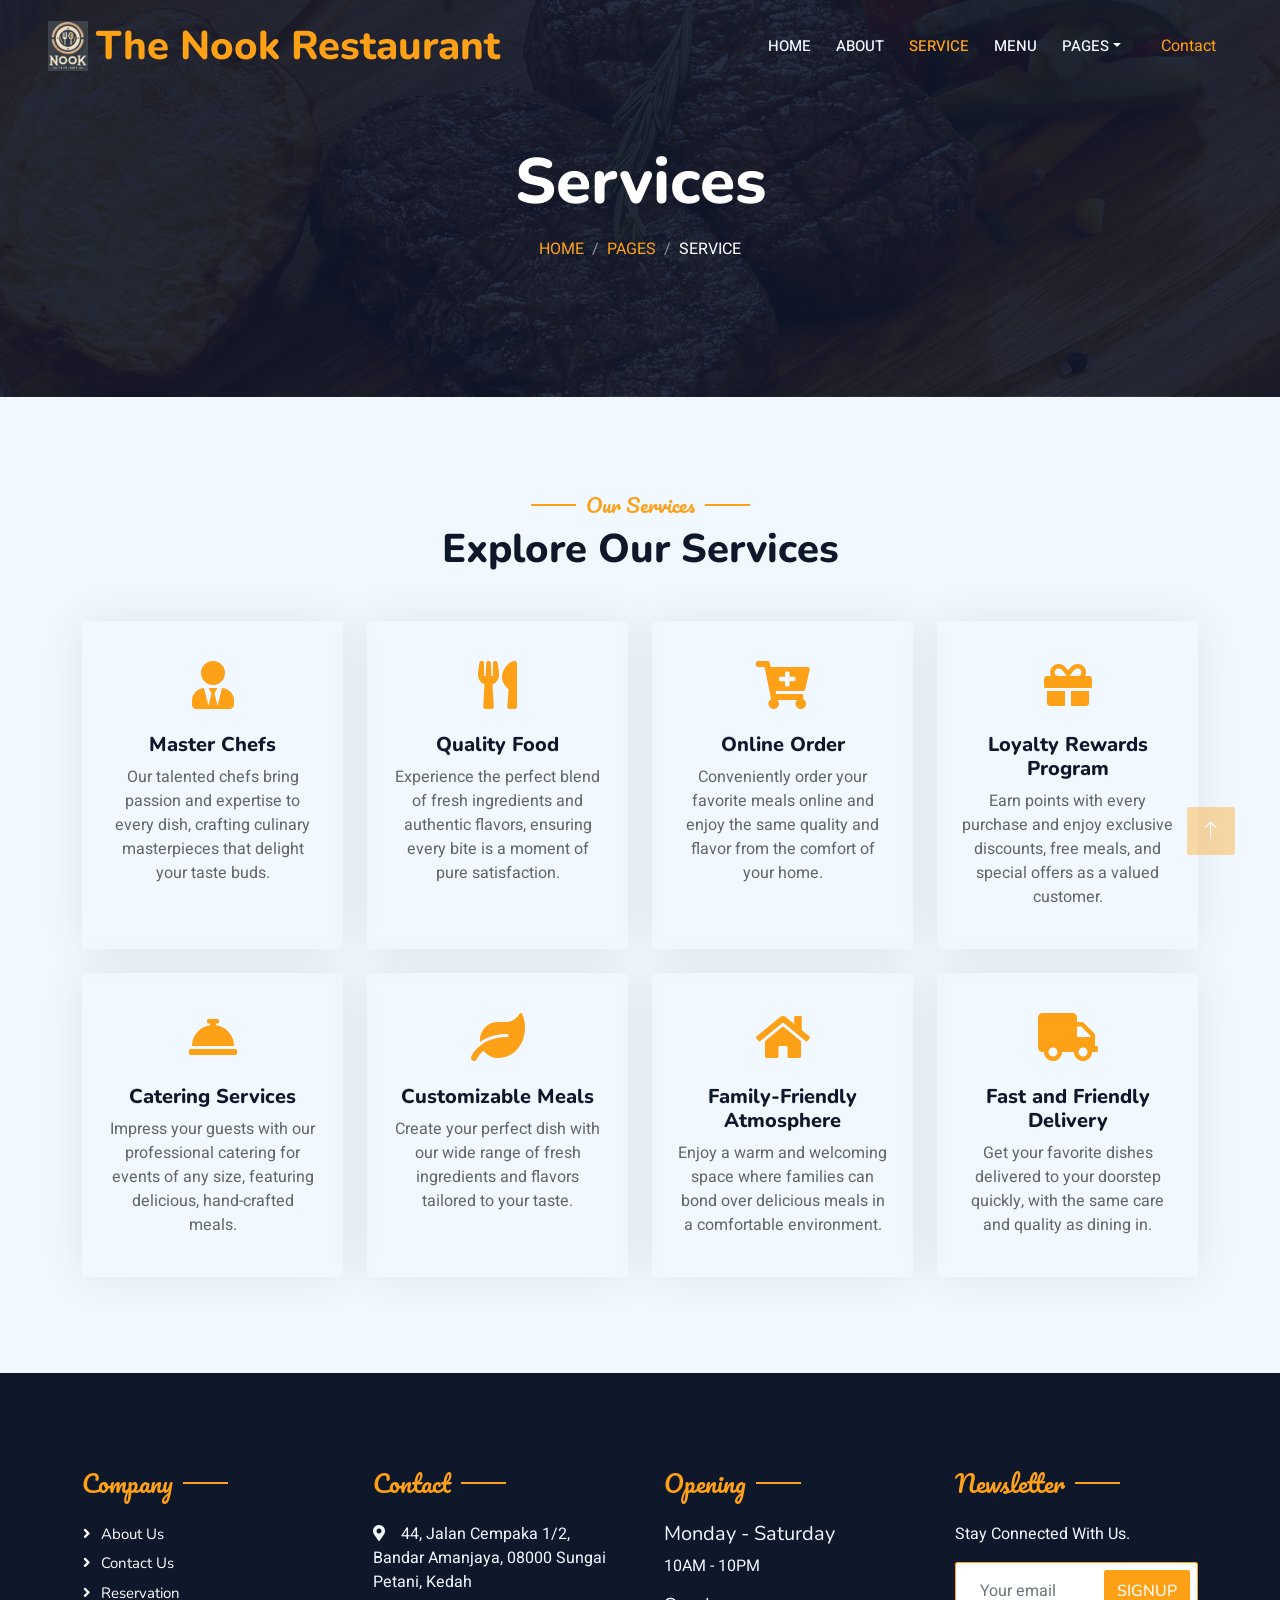
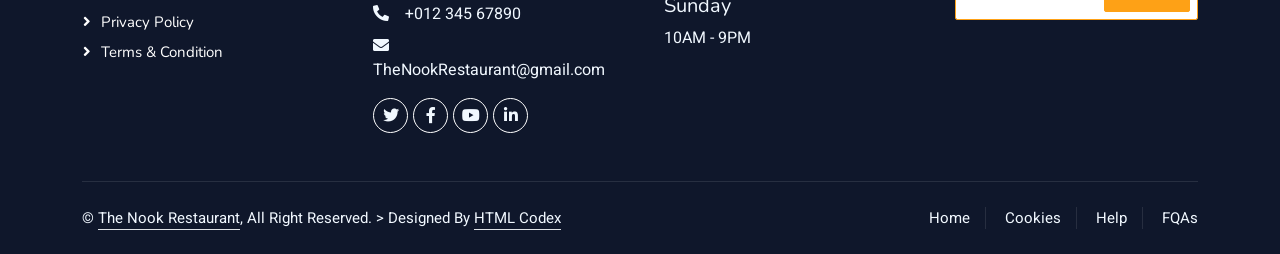
<file: service.html>
<!DOCTYPE html>
<html lang="en">

<head>
    <meta charset="utf-8">
    <title>Restoran - Bootstrap Restaurant Template</title>
    <meta content="width=device-width, initial-scale=1.0" name="viewport">
    <meta content="" name="keywords">
    <meta content="" name="description">

    <!-- Favicon -->
    <link href="img/favicon.ico" rel="icon">

    <!-- Google Web Fonts -->
    <link rel="preconnect" href="https://fonts.googleapis.com">
    <link rel="preconnect" href="https://fonts.gstatic.com" crossorigin>
    <link href="https://fonts.googleapis.com/css2?family=Heebo:wght@400;500;600&family=Nunito:wght@600;700;800&family=Pacifico&display=swap" rel="stylesheet">

    <!-- Icon Font Stylesheet -->
    <link href="https://cdnjs.cloudflare.com/ajax/libs/font-awesome/5.10.0/css/all.min.css" rel="stylesheet">
    <link href="https://cdn.jsdelivr.net/npm/bootstrap-icons@1.4.1/font/bootstrap-icons.css" rel="stylesheet">

    <!-- Libraries Stylesheet -->
    <link href="lib/animate/animate.min.css" rel="stylesheet">
    <link href="lib/owlcarousel/assets/owl.carousel.min.css" rel="stylesheet">
    <link href="lib/tempusdominus/css/tempusdominus-bootstrap-4.min.css" rel="stylesheet" />

    <!-- Customized Bootstrap Stylesheet -->
    <link href="css/bootstrap.min.css" rel="stylesheet">

    <!-- Template Stylesheet -->
    <link href="css/style.css" rel="stylesheet">
    
</head>

<body>
    <div class="container-xxl bg-white p-0">
        <!-- Spinner Start -->
        <div id="spinner" class="show bg-white position-fixed translate-middle w-100 vh-100 top-50 start-50 d-flex align-items-center justify-content-center">
            <div class="spinner-border text-primary" style="width: 3rem; height: 3rem;" role="status">
                <span class="sr-only">Loading...</span>
            </div>
        </div>
        <!-- Spinner End -->


         <!-- Navbar & Hero Start -->
       <div class="container-xxl position-relative p-0">
        <nav class="navbar navbar-expand-lg navbar-dark bg-dark px-4 px-lg-5 py-3 py-lg-0">
        <a href="" class="navbar-brand p-0 d-flex align-items-center">
<img src="img/logo.jpg" alt="The Nook Logo" class="img-fluid me-2" style="max-height: 50px;">
<h1 class="text-primary m-0"></i>The Nook Restaurant</h1>

                </a>
                <button class="navbar-toggler" type="button" data-bs-toggle="collapse" data-bs-target="#navbarCollapse">
                    <span class="fa fa-bars"></span>
                </button>
                <div class="collapse navbar-collapse" id="navbarCollapse">
                    <div class="navbar-nav ms-auto py-0 pe-4">
                        <a href="index.html" class="nav-item nav-link">Home</a>
                        <a href="about.html" class="nav-item nav-link">About</a>
                        <a href="service.html" class="nav-item nav-link active">Service</a>
                        <a href="menu.html" class="nav-item nav-link">Menu</a>
                        <div class="nav-item dropdown">
                            <a href="#" class="nav-link dropdown-toggle" data-bs-toggle="dropdown">Pages</a>
                            <div class="dropdown-menu m-0">
                                <a href="team.html" class="dropdown-item">Our Team</a>
                                <a href="testimonial.html" class="dropdown-item">Testimonial</a>
                                <a href="career.html" class="dropdown-item">Career</a>
                            </div>
                        </div>

                            </div>
                        </div>
                        <a href="contact.html" class="nav-item nav-link">Contact</a>
                    </div>
                </div>
            </nav>

            <div class="container-xxl py-5 bg-dark hero-header mb-5">
                <div class="container text-center my-5 pt-5 pb-4">
                    <h1 class="display-3 text-white mb-3 animated slideInDown">Services</h1>
                    <nav aria-label="breadcrumb">
                        <ol class="breadcrumb justify-content-center text-uppercase">
                            <li class="breadcrumb-item"><a href="#">Home</a></li>
                            <li class="breadcrumb-item"><a href="#">Pages</a></li>
                            <li class="breadcrumb-item text-white active" aria-current="page">Service</li>
                        </ol>
                    </nav>
                </div>
            </div>
        </div>
        <!-- Navbar & Hero End -->


        <!-- Service Start -->
<div class="container-xxl py-5">
    <div class="container">
        <div class="text-center wow fadeInUp" data-wow-delay="0.1s">
            <h5 class="section-title ff-secondary text-center text-primary fw-normal">Our Services</h5>
            <h1 class="mb-5">Explore Our Services</h1>
        </div>
        <div class="row g-4">
            <!-- Service Item Start -->
            <div class="col-lg-3 col-sm-6 wow fadeInUp" data-wow-delay="0.1s">
                <div class="service-item rounded pt-3 h-100 d-flex flex-column">
                    <div class="p-4 text-center flex-grow-1">
                        <i class="fa fa-3x fa-user-tie text-primary mb-4"></i>
                        <h5>Master Chefs</h5>
                        <p>Our talented chefs bring passion and expertise to every dish, crafting culinary masterpieces that delight your taste buds.</p>
                    </div>
                </div>
            </div>
            <!-- Service Item End -->

            <!-- Service Item Start -->
            <div class="col-lg-3 col-sm-6 wow fadeInUp" data-wow-delay="0.3s">
                <div class="service-item rounded pt-3 h-100 d-flex flex-column">
                    <div class="p-4 text-center flex-grow-1">
                        <i class="fa fa-3x fa-utensils text-primary mb-4"></i>
                        <h5>Quality Food</h5>
                        <p>Experience the perfect blend of fresh ingredients and authentic flavors, ensuring every bite is a moment of pure satisfaction.</p>
                    </div>
                </div>
            </div>
            <!-- Service Item End -->

            <!-- Service Item Start -->
            <div class="col-lg-3 col-sm-6 wow fadeInUp" data-wow-delay="0.5s">
                <div class="service-item rounded pt-3 h-100 d-flex flex-column">
                    <div class="p-4 text-center flex-grow-1">
                        <i class="fa fa-3x fa-cart-plus text-primary mb-4"></i>
                        <h5>Online Order</h5>
                        <p>Conveniently order your favorite meals online and enjoy the same quality and flavor from the comfort of your home.</p>
                    </div>
                </div>
            </div>
            <!-- Service Item End -->

            <!-- Service Item Start -->
            <div class="col-lg-3 col-sm-6 wow fadeInUp" data-wow-delay="0.7s">
                <div class="service-item rounded pt-3 h-100 d-flex flex-column">
                    <div class="p-4 text-center flex-grow-1">
                        <i class="fa fa-3x fa-gift text-primary mb-4"></i>
                        <h5>Loyalty Rewards Program</h5>
                        <p>Earn points with every purchase and enjoy exclusive discounts, free meals, and special offers as a valued customer.</p>
                    </div>
                </div>
            </div>
            <!-- Service Item End -->

            <!-- Service Item Start -->
            <div class="col-lg-3 col-sm-6 wow fadeInUp" data-wow-delay="0.1s">
                <div class="service-item rounded pt-3 h-100 d-flex flex-column">
                    <div class="p-4 text-center flex-grow-1">
                        <i class="fa fa-3x fa-concierge-bell text-primary mb-4"></i>
                        <h5>Catering Services</h5>
                        <p>Impress your guests with our professional catering for events of any size, featuring delicious, hand-crafted meals.</p>
                    </div>
                </div>
            </div>
            <!-- Service Item End -->

            <!-- Service Item Start -->
            <div class="col-lg-3 col-sm-6 wow fadeInUp" data-wow-delay="0.3s">
                <div class="service-item rounded pt-3 h-100 d-flex flex-column">
                    <div class="p-4 text-center flex-grow-1">
                        <i class="fa fa-3x fa-leaf text-primary mb-4"></i>
                        <h5>Customizable Meals</h5>
                        <p>Create your perfect dish with our wide range of fresh ingredients and flavors tailored to your taste.</p>
                    </div>
                </div>
            </div>
            <!-- Service Item End -->

            <!-- Service Item Start -->
            <div class="col-lg-3 col-sm-6 wow fadeInUp" data-wow-delay="0.5s">
                <div class="service-item rounded pt-3 h-100 d-flex flex-column">
                    <div class="p-4 text-center flex-grow-1">
                        <i class="fa fa-3x fa-home text-primary mb-4"></i>
                        <h5>Family-Friendly Atmosphere</h5>
                        <p>Enjoy a warm and welcoming space where families can bond over delicious meals in a comfortable environment.</p>
                    </div>
                </div>
            </div>
            <!-- Service Item End -->

            <!-- Service Item Start -->
            <div class="col-lg-3 col-sm-6 wow fadeInUp" data-wow-delay="0.7s">
                <div class="service-item rounded pt-3 h-100 d-flex flex-column">
                    <div class="p-4 text-center flex-grow-1">
                        <i class="fa fa-3x fa-truck text-primary mb-4"></i>
                        <h5>Fast and Friendly Delivery</h5>
                        <p>Get your favorite dishes delivered to your doorstep quickly, with the same care and quality as dining in.</p>
                    </div>
                </div>
            </div>
            <!-- Service Item End -->
        </div>
    </div>
</div>
<!-- Service End -->

        
<!-- Footer Start -->
<div class="container-fluid bg-dark text-light footer pt-5 mt-5 wow fadeIn" data-wow-delay="0.1s">
    <div class="container py-5">
        <div class="row g-5">
            <div class="col-lg-3 col-md-6">
                <h4 class="section-title ff-secondary text-start text-primary fw-normal mb-4">Company</h4>
                <a class="btn btn-link" href="about.html">About Us</a>
                <a class="btn btn-link" href="contact.html">Contact Us</a>
                <a class="btn btn-link" href="">Reservation</a>
                <a class="btn btn-link" href="">Privacy Policy</a>
                <a class="btn btn-link" href="">Terms & Condition</a>
            </div>
            <div class="col-lg-3 col-md-6">
                <h4 class="section-title ff-secondary text-start text-primary fw-normal mb-4">Contact</h4>
                <p class="mb-2"><i class="fa fa-map-marker-alt me-3"></i>44, Jalan Cempaka 1/2, Bandar Amanjaya, 08000 Sungai Petani, Kedah</p>
                <p class="mb-2"><i class="fa fa-phone-alt me-3"></i>+012 345 67890</p>
                <p class="mb-2"><i class="fa fa-envelope me-3"></i>TheNookRestaurant@gmail.com</p>
                <div class="d-flex pt-2">
                    <a class="btn btn-outline-light btn-social" href=""><i class="fab fa-twitter"></i></a>
                    <a class="btn btn-outline-light btn-social" href=""><i class="fab fa-facebook-f"></i></a>
                    <a class="btn btn-outline-light btn-social" href=""><i class="fab fa-youtube"></i></a>
                    <a class="btn btn-outline-light btn-social" href=""><i class="fab fa-linkedin-in"></i></a>
                </div>
            </div>
            <div class="col-lg-3 col-md-6">
                <h4 class="section-title ff-secondary text-start text-primary fw-normal mb-4">Opening</h4>
                <h5 class="text-light fw-normal">Monday - Saturday</h5>
                <p>10AM - 10PM</p>
                <h5 class="text-light fw-normal">Sunday</h5>
                <p>10AM - 9PM</p>
            </div>
            <div class="col-lg-3 col-md-6">
                <h4 class="section-title ff-secondary text-start text-primary fw-normal mb-4">Newsletter</h4>
                <p>Stay Connected With Us.</p>
                <div class="position-relative mx-auto" style="max-width: 400px;">
                    <input class="form-control border-primary w-100 py-3 ps-4 pe-5" type="text" placeholder="Your email">
                    <button type="button" class="btn btn-primary py-2 position-absolute top-0 end-0 mt-2 me-2">SignUp</button>
                </div>
            </div>
        </div>
    </div>
    <div class="container">
        <div class="copyright">
            <div class="row">
                <div class="col-md-6 text-center text-md-start mb-3 mb-md-0">
                    &copy; <a class="border-bottom" href="#">The Nook Restaurant</a>, All Right Reserved. 
                    
>
                    Designed By <a class="border-bottom" href="https://htmlcodex.com">HTML Codex</a>
                </div>
                <div class="col-md-6 text-center text-md-end">
                    <div class="footer-menu">
                        <a href="">Home</a>
                        <a href="">Cookies</a>
                        <a href="">Help</a>
                        <a href="">FQAs</a>
                    </div>
                </div>
            </div>
        </div>
    </div>
</div>
<!-- Footer End -->


<!-- Back to Top -->
<a href="#" class="btn btn-lg btn-primary btn-lg-square back-to-top"><i class="bi bi-arrow-up"></i></a>
</div>

<!-- JavaScript Libraries -->
<script src="https://code.jquery.com/jquery-3.4.1.min.js"></script>
<script src="https://cdn.jsdelivr.net/npm/bootstrap@5.0.0/dist/js/bootstrap.bundle.min.js"></script>
<script src="lib/wow/wow.min.js"></script>
<script src="lib/easing/easing.min.js"></script>
<script src="lib/waypoints/waypoints.min.js"></script>
<script src="lib/counterup/counterup.min.js"></script>
<script src="lib/owlcarousel/owl.carousel.min.js"></script>
<script src="lib/tempusdominus/js/moment.min.js"></script>
<script src="lib/tempusdominus/js/moment-timezone.min.js"></script>
<script src="lib/tempusdominus/js/tempusdominus-bootstrap-4.min.js"></script>

<!-- Template Javascript -->
<script src="js/main.js"></script>
</body>

</html>
</file>
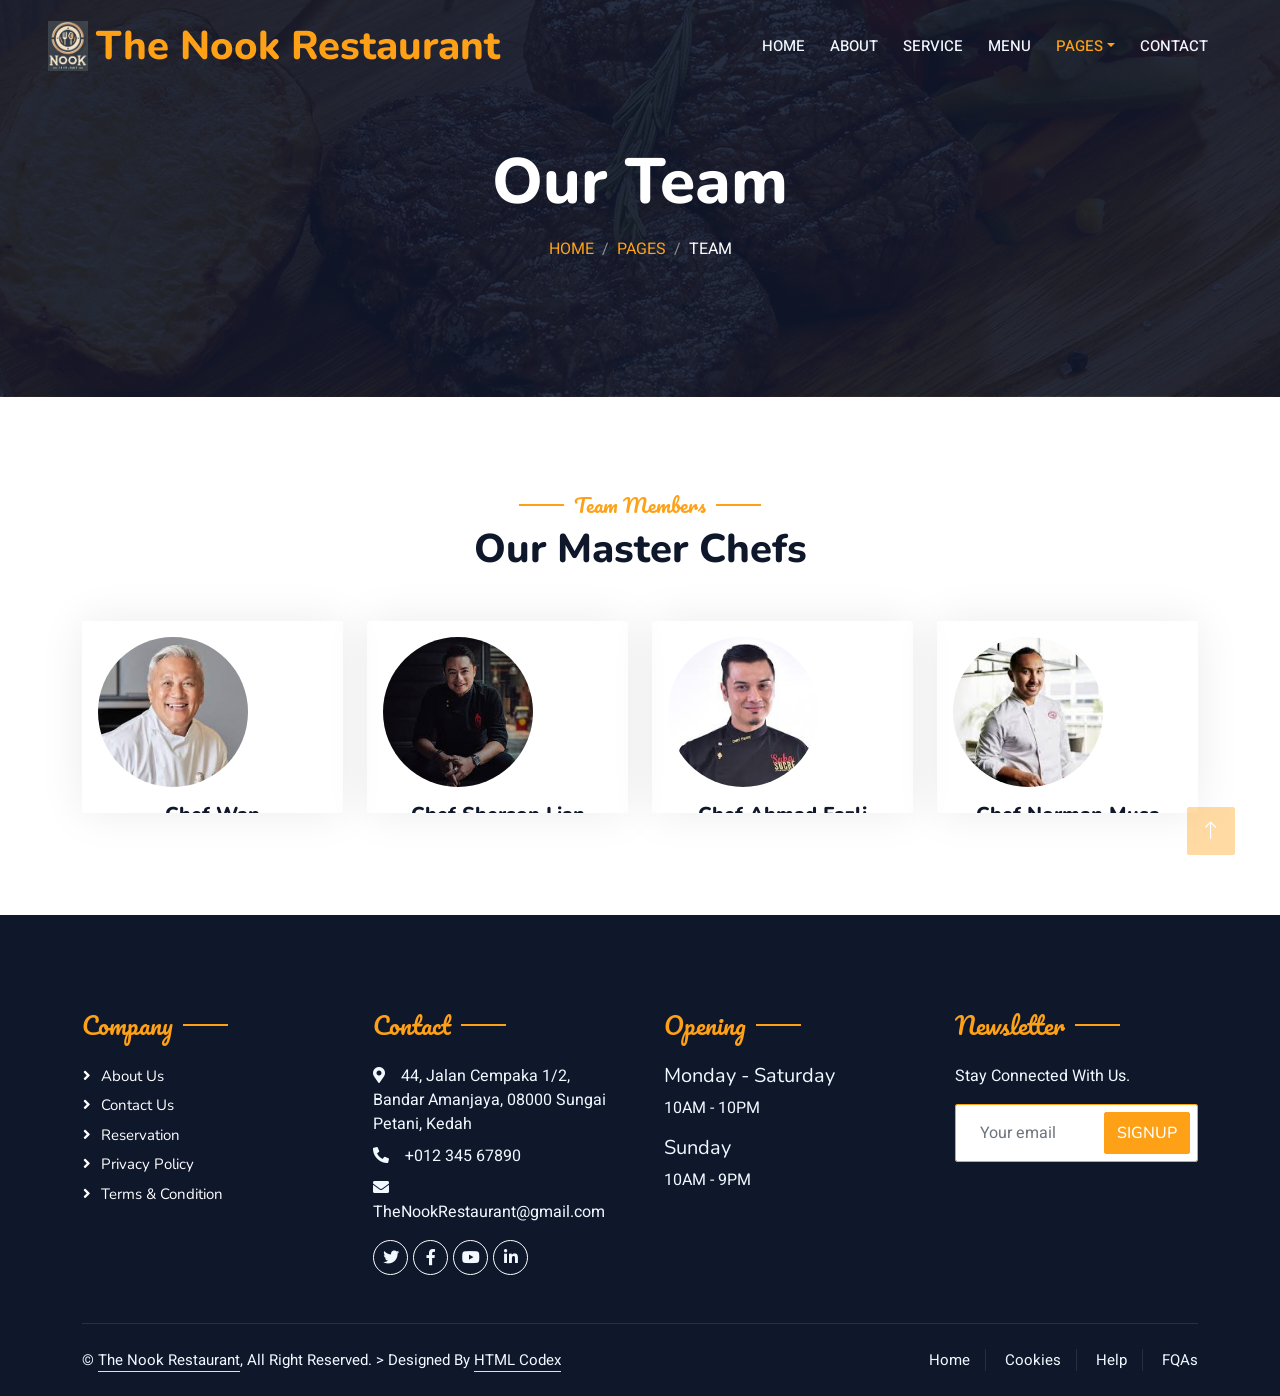
<file: team.html>
<!DOCTYPE html>
<html lang="en">

<head>
    <meta charset="utf-8">
    <title>Restoran - Bootstrap Restaurant Template</title>
    <meta content="width=device-width, initial-scale=1.0" name="viewport">
    <meta content="" name="keywords">
    <meta content="" name="description">

    <!-- Favicon -->
    <link href="img/favicon.ico" rel="icon">

    <!-- Google Web Fonts -->
    <link rel="preconnect" href="https://fonts.googleapis.com">
    <link rel="preconnect" href="https://fonts.gstatic.com" crossorigin>
    <link href="https://fonts.googleapis.com/css2?family=Heebo:wght@400;500;600&family=Nunito:wght@600;700;800&family=Pacifico&display=swap" rel="stylesheet">

    <!-- Icon Font Stylesheet -->
    <link href="https://cdnjs.cloudflare.com/ajax/libs/font-awesome/5.10.0/css/all.min.css" rel="stylesheet">
    <link href="https://cdn.jsdelivr.net/npm/bootstrap-icons@1.4.1/font/bootstrap-icons.css" rel="stylesheet">

    <!-- Libraries Stylesheet -->
    <link href="lib/animate/animate.min.css" rel="stylesheet">
    <link href="lib/owlcarousel/assets/owl.carousel.min.css" rel="stylesheet">
    <link href="lib/tempusdominus/css/tempusdominus-bootstrap-4.min.css" rel="stylesheet" />

    <!-- Customized Bootstrap Stylesheet -->
    <link href="css/bootstrap.min.css" rel="stylesheet">

    <!-- Template Stylesheet -->
    <link href="css/style.css" rel="stylesheet">
</head>

<body>
    <div class="container-xxl bg-white p-0">
        <!-- Spinner Start -->
        <div id="spinner" class="show bg-white position-fixed translate-middle w-100 vh-100 top-50 start-50 d-flex align-items-center justify-content-center">
            <div class="spinner-border text-primary" style="width: 3rem; height: 3rem;" role="status">
                <span class="sr-only">Loading...</span>
            </div>
        </div>
        <!-- Spinner End -->


        <!-- Navbar & Hero Start -->
        <div class="container-xxl position-relative p-0">
            <nav class="navbar navbar-expand-lg navbar-dark bg-dark px-4 px-lg-5 py-3 py-lg-0">
            <a href="" class="navbar-brand p-0 d-flex align-items-center">
    <img src="img/logo.jpg" alt="The Nook Logo" class="img-fluid me-2" style="max-height: 50px;">
    <h1 class="text-primary m-0"></i>The Nook Restaurant</h1>
    
                </a>
                <button class="navbar-toggler" type="button" data-bs-toggle="collapse" data-bs-target="#navbarCollapse">
                    <span class="fa fa-bars"></span>
                </button>
                <div class="collapse navbar-collapse" id="navbarCollapse">
                    <div class="navbar-nav ms-auto py-0 pe-4">
                        <a href="index.html" class="nav-item nav-link">Home</a>
                        <a href="about.html" class="nav-item nav-link">About</a>
                        <a href="service.html" class="nav-item nav-link">Service</a>
                        <a href="menu.html" class="nav-item nav-link">Menu</a>
                        <div class="nav-item dropdown">
                            <a href="#" class="nav-link dropdown-toggle active" data-bs-toggle="dropdown">Pages</a>
                            <div class="dropdown-menu m-0">
                                <a href="team.html" class="dropdown-item active">Our Team</a>
                                <a href="testimonial.html" class="dropdown-item">Testimonial</a>
                                <a href="career.html" class="dropdown-item">Career</a>
                            </div>
                        </div>
                        <a href="contact.html" class="nav-item nav-link">Contact</a>
                    </div>
                </div>
            </nav>

            <div class="container-xxl py-5 bg-dark hero-header mb-5">
                <div class="container text-center my-5 pt-5 pb-4">
                    <h1 class="display-3 text-white mb-3 animated slideInDown">Our Team</h1>
                    <nav aria-label="breadcrumb">
                        <ol class="breadcrumb justify-content-center text-uppercase">
                            <li class="breadcrumb-item"><a href="#">Home</a></li>
                            <li class="breadcrumb-item"><a href="#">Pages</a></li>
                            <li class="breadcrumb-item text-white active" aria-current="page">Team</li>
                        </ol>
                    </nav>
                </div>
            </div>
        </div>
        <!-- Navbar & Hero End -->


        <!-- Team Start -->
<div class="container-xxl pt-5 pb-3">
    <div class="container">
        <div class="text-center wow fadeInUp" data-wow-delay="0.1s">
            <h5 class="section-title ff-secondary text-center text-primary fw-normal">Team Members</h5>
            <h1 class="mb-5">Our Master Chefs</h1>
        </div>
        <div class="row g-4">
            <div class="col-lg-3 col-md-6 wow fadeInUp" data-wow-delay="0.1s">
                <div class="team-item text-center rounded overflow-hidden">
                    <div class="rounded-circle overflow-hidden m-3" style="width: 150px; height: 150px;">
                        <img class="img-fluid w-100 h-100" src="img/chefwan.jpg" alt="" style="object-fit: cover;">
                    </div>
                    <h5 class="mb-0">Chef Wan</h5>
                    <small>Executive Chef</small>
                </div>
            </div>
            <div class="col-lg-3 col-md-6 wow fadeInUp" data-wow-delay="0.3s">
                <div class="team-item text-center rounded overflow-hidden">
                    <div class="rounded-circle overflow-hidden m-3" style="width: 150px; height: 150px;">
                        <img class="img-fluid w-100 h-100" src="img/chefsherson.jpg" alt="" style="object-fit: cover;">
                    </div>
                    <h5 class="mb-0">Chef Sherson Lian</h5>
                    <small>Assistant Chef</small>
                </div>
            </div>
            <div class="col-lg-3 col-md-6 wow fadeInUp" data-wow-delay="0.5s">
                <div class="team-item text-center rounded overflow-hidden">
                    <div class="rounded-circle overflow-hidden m-3" style="width: 150px; height: 150px;">
                        <img class="img-fluid w-100 h-100" src="img/cheffazley.jpg" alt="" style="object-fit: cover;">
                    </div>
                    <h5 class="mb-0">Chef Ahmad Fazli</h5>
                    <small>Pantry Chef</small>
                </div>
            </div>
            <div class="col-lg-3 col-md-6 wow fadeInUp" data-wow-delay="0.7s">
                <div class="team-item text-center rounded overflow-hidden">
                    <div class="rounded-circle overflow-hidden m-3" style="width: 150px; height: 150px;">
                        <img class="img-fluid w-100 h-100" src="img/chefnorman.jpg" alt="" style="object-fit: cover;">
                    </div>
                    <h5 class="mb-0">Chef Norman Musa</h5>
                    <small>Grill Chef</small>
                </div>
            </div>
        </div>
    </div>
</div>
<!-- Team End -->

        
<!-- Footer Start -->
<div class="container-fluid bg-dark text-light footer pt-5 mt-5 wow fadeIn" data-wow-delay="0.1s">
    <div class="container py-5">
        <div class="row g-5">
            <div class="col-lg-3 col-md-6">
                <h4 class="section-title ff-secondary text-start text-primary fw-normal mb-4">Company</h4>
                <a class="btn btn-link" href="about.html">About Us</a>
                <a class="btn btn-link" href="contact.html">Contact Us</a>
                <a class="btn btn-link" href="service.html">Reservation</a>
                <a class="btn btn-link" href="">Privacy Policy</a>
                <a class="btn btn-link" href="">Terms & Condition</a>
            </div>
            <div class="col-lg-3 col-md-6">
                <h4 class="section-title ff-secondary text-start text-primary fw-normal mb-4">Contact</h4>
                <p class="mb-2"><i class="fa fa-map-marker-alt me-3"></i>44, Jalan Cempaka 1/2, Bandar Amanjaya, 08000 Sungai Petani, Kedah</p>
                <p class="mb-2"><i class="fa fa-phone-alt me-3"></i>+012 345 67890</p>
                <p class="mb-2"><i class="fa fa-envelope me-3"></i>TheNookRestaurant@gmail.com</p>
                <div class="d-flex pt-2">
                    <a class="btn btn-outline-light btn-social" href=""><i class="fab fa-twitter"></i></a>
                    <a class="btn btn-outline-light btn-social" href=""><i class="fab fa-facebook-f"></i></a>
                    <a class="btn btn-outline-light btn-social" href=""><i class="fab fa-youtube"></i></a>
                    <a class="btn btn-outline-light btn-social" href=""><i class="fab fa-linkedin-in"></i></a>
                </div>
            </div>
            <div class="col-lg-3 col-md-6">
                <h4 class="section-title ff-secondary text-start text-primary fw-normal mb-4">Opening</h4>
                <h5 class="text-light fw-normal">Monday - Saturday</h5>
                <p>10AM - 10PM</p>
                <h5 class="text-light fw-normal">Sunday</h5>
                <p>10AM - 9PM</p>
            </div>
            <div class="col-lg-3 col-md-6">
                <h4 class="section-title ff-secondary text-start text-primary fw-normal mb-4">Newsletter</h4>
                <p>Stay Connected With Us.</p>
                <div class="position-relative mx-auto" style="max-width: 400px;">
                    <input class="form-control border-primary w-100 py-3 ps-4 pe-5" type="text" placeholder="Your email">
                    <button type="button" class="btn btn-primary py-2 position-absolute top-0 end-0 mt-2 me-2">SignUp</button>
                </div>
            </div>
        </div>
    </div>
    <div class="container">
        <div class="copyright">
            <div class="row">
                <div class="col-md-6 text-center text-md-start mb-3 mb-md-0">
                    &copy; <a class="border-bottom" href="#">The Nook Restaurant</a>, All Right Reserved. 
                    
>
                    Designed By <a class="border-bottom" href="https://htmlcodex.com">HTML Codex</a>
                </div>
                <div class="col-md-6 text-center text-md-end">
                    <div class="footer-menu">
                        <a href="index.html">Home</a>
                        <a href="">Cookies</a>
                        <a href="contact.html">Help</a>
                        <a href="contact.html">FQAs</a>
                    </div>
                </div>
            </div>
        </div>
    </div>
</div>
<!-- Footer End -->


<!-- Back to Top -->
<a href="#" class="btn btn-lg btn-primary btn-lg-square back-to-top"><i class="bi bi-arrow-up"></i></a>
</div>

<!-- JavaScript Libraries -->
<script src="https://code.jquery.com/jquery-3.4.1.min.js"></script>
<script src="https://cdn.jsdelivr.net/npm/bootstrap@5.0.0/dist/js/bootstrap.bundle.min.js"></script>
<script src="lib/wow/wow.min.js"></script>
<script src="lib/easing/easing.min.js"></script>
<script src="lib/waypoints/waypoints.min.js"></script>
<script src="lib/counterup/counterup.min.js"></script>
<script src="lib/owlcarousel/owl.carousel.min.js"></script>
<script src="lib/tempusdominus/js/moment.min.js"></script>
<script src="lib/tempusdominus/js/moment-timezone.min.js"></script>
<script src="lib/tempusdominus/js/tempusdominus-bootstrap-4.min.js"></script>

<!-- Template Javascript -->
<script src="js/main.js"></script>
</body>

</html>
</file>
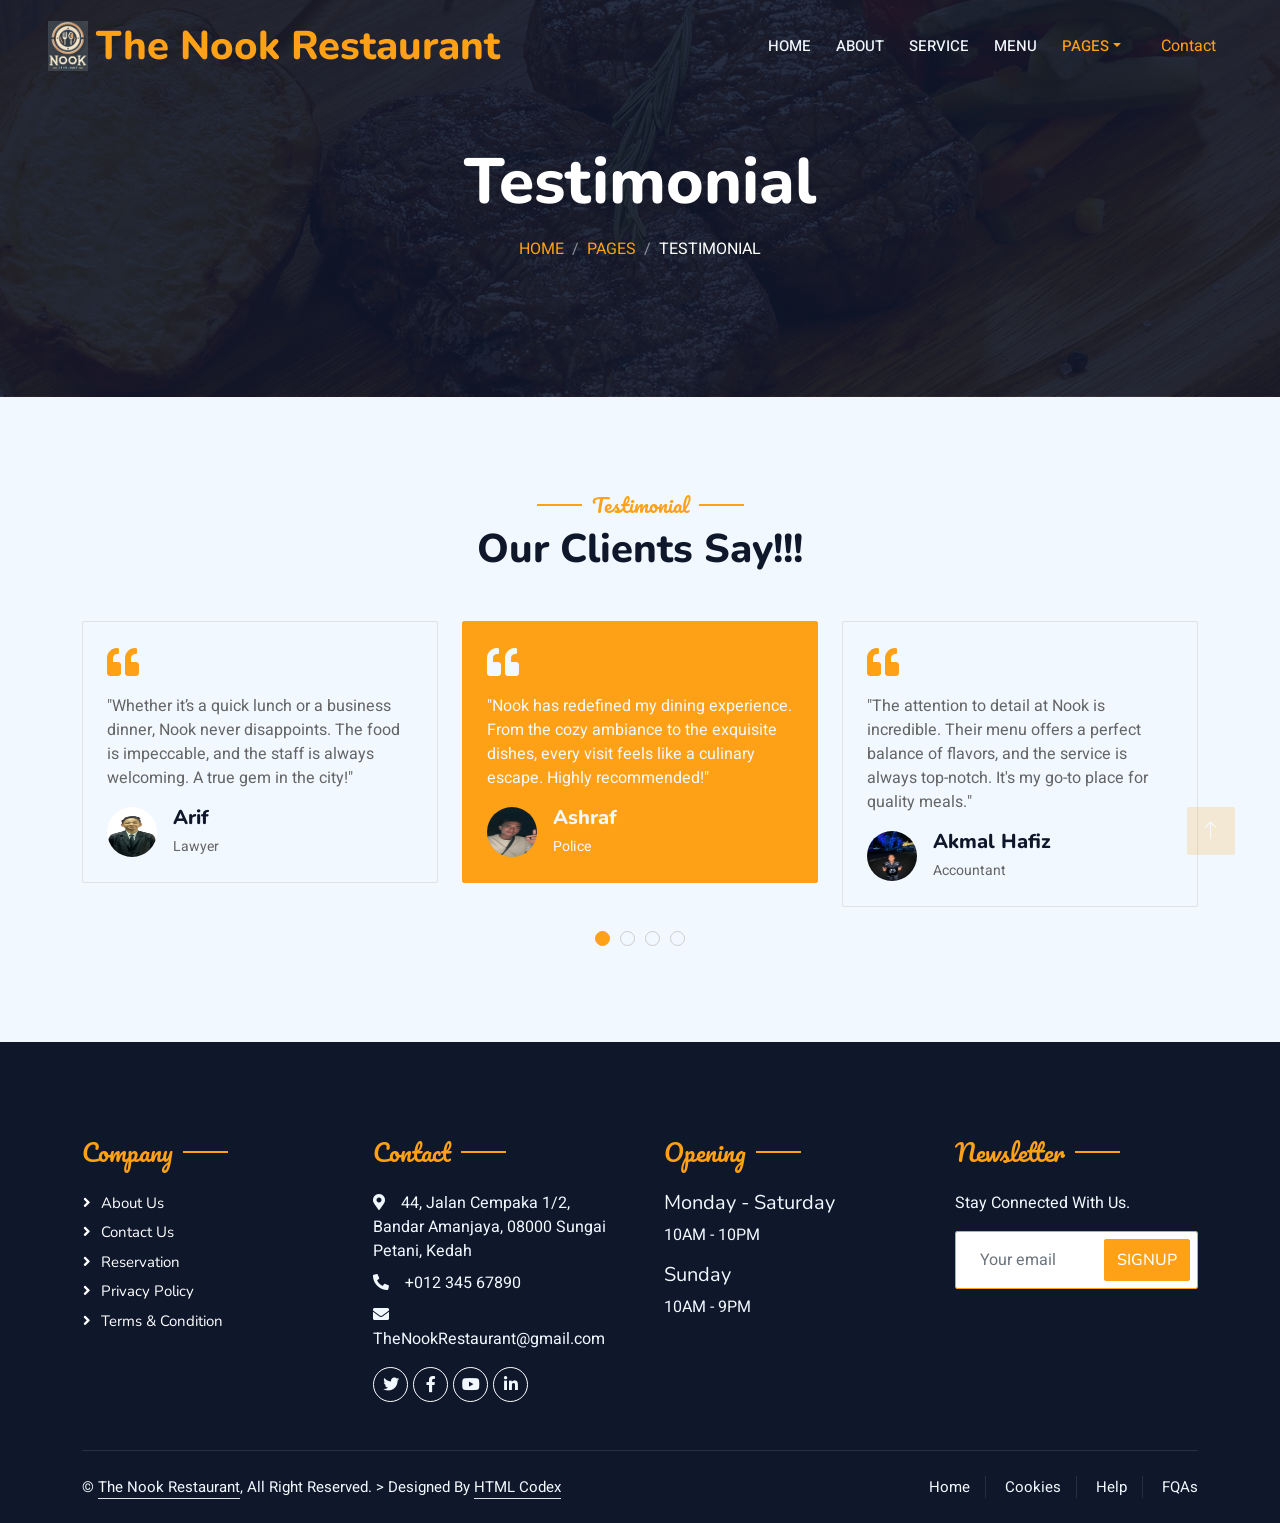
<file: testimonial.html>
<!DOCTYPE html>
<html lang="en">

<head>
    <meta charset="utf-8">
    <title>Restoran - Bootstrap Restaurant Template</title>
    <meta content="width=device-width, initial-scale=1.0" name="viewport">
    <meta content="" name="keywords">
    <meta content="" name="description">

    <!-- Favicon -->
    <link href="img/favicon.ico" rel="icon">

    <!-- Google Web Fonts -->
    <link rel="preconnect" href="https://fonts.googleapis.com">
    <link rel="preconnect" href="https://fonts.gstatic.com" crossorigin>
    <link href="https://fonts.googleapis.com/css2?family=Heebo:wght@400;500;600&family=Nunito:wght@600;700;800&family=Pacifico&display=swap" rel="stylesheet">

    <!-- Icon Font Stylesheet -->
    <link href="https://cdnjs.cloudflare.com/ajax/libs/font-awesome/5.10.0/css/all.min.css" rel="stylesheet">
    <link href="https://cdn.jsdelivr.net/npm/bootstrap-icons@1.4.1/font/bootstrap-icons.css" rel="stylesheet">

    <!-- Libraries Stylesheet -->
    <link href="lib/animate/animate.min.css" rel="stylesheet">
    <link href="lib/owlcarousel/assets/owl.carousel.min.css" rel="stylesheet">
    <link href="lib/tempusdominus/css/tempusdominus-bootstrap-4.min.css" rel="stylesheet" />

    <!-- Customized Bootstrap Stylesheet -->
    <link href="css/bootstrap.min.css" rel="stylesheet">

    <!-- Template Stylesheet -->
    <link href="css/style.css" rel="stylesheet">
</head>

<body>
    <div class="container-xxl bg-white p-0">
        <!-- Spinner Start -->
        <div id="spinner" class="show bg-white position-fixed translate-middle w-100 vh-100 top-50 start-50 d-flex align-items-center justify-content-center">
            <div class="spinner-border text-primary" style="width: 3rem; height: 3rem;" role="status">
                <span class="sr-only">Loading...</span>
            </div>
        </div>
        <!-- Spinner End -->


        <!-- Navbar & Hero Start -->
        <div class="container-xxl position-relative p-0">
            <nav class="navbar navbar-expand-lg navbar-dark bg-dark px-4 px-lg-5 py-3 py-lg-0">
            <a href="" class="navbar-brand p-0 d-flex align-items-center">
    <img src="img/logo.jpg" alt="The Nook Logo" class="img-fluid me-2" style="max-height: 50px;">
    <h1 class="text-primary m-0"></i>The Nook Restaurant</h1>
    
                </a>
                <button class="navbar-toggler" type="button" data-bs-toggle="collapse" data-bs-target="#navbarCollapse">
                    <span class="fa fa-bars"></span>
                </button>
                <div class="collapse navbar-collapse" id="navbarCollapse">
                    <div class="navbar-nav ms-auto py-0 pe-4">
                        <a href="index.html" class="nav-item nav-link">Home</a>
                        <a href="about.html" class="nav-item nav-link">About</a>
                        <a href="service.html" class="nav-item nav-link">Service</a>
                        <a href="menu.html" class="nav-item nav-link">Menu</a>
                        <div class="nav-item dropdown">
                            <a href="#" class="nav-link dropdown-toggle active" data-bs-toggle="dropdown">Pages</a>
                            <div class="dropdown-menu m-0">
                                <a href="team.html" class="dropdown-item">Our Team</a>
                                <a href="testimonial.html" class="dropdown-item active">Testimonial</a>
                            <a href="career.html" class="dropdown-item">Career</a>
                            </div>
                        </div>

                            </div>
                        </div>
                        <a href="contact.html" class="nav-item nav-link">Contact</a>
                    </div>
                </div>
            </nav>

            <div class="container-xxl py-5 bg-dark hero-header mb-5">
                <div class="container text-center my-5 pt-5 pb-4">
                    <h1 class="display-3 text-white mb-3 animated slideInDown">Testimonial</h1>
                    <nav aria-label="breadcrumb">
                        <ol class="breadcrumb justify-content-center text-uppercase">
                            <li class="breadcrumb-item"><a href="#">Home</a></li>
                            <li class="breadcrumb-item"><a href="#">Pages</a></li>
                            <li class="breadcrumb-item text-white active" aria-current="page">Testimonial</li>
                        </ol>
                    </nav>
                </div>
            </div>
        </div>
        <!-- Navbar & Hero End -->


        <!-- Testimonial Start -->
        <div class="container-xxl py-5 wow fadeInUp" data-wow-delay="0.1s">
            <div class="container">
                <div class="text-center">
                    <h5 class="section-title ff-secondary text-center text-primary fw-normal">Testimonial</h5>
                    <h1 class="mb-5">Our Clients Say!!!</h1>
                </div>
                <div class="owl-carousel testimonial-carousel">
                    <div class="testimonial-item bg-transparent border rounded p-4">
                        <i class="fa fa-quote-left fa-2x text-primary mb-3"></i>
                        <p>"Nook has redefined my dining experience. From the cozy ambiance to the exquisite dishes, every visit feels like a culinary escape. Highly recommended!"

</p>
                        <div class="d-flex align-items-center">
                            <img class="img-fluid flex-shrink-0 rounded-circle" src="img/mamu.jpg" style="width: 50px; height: 50px;">
                            <div class="ps-3">
                                <h5 class="mb-1">Ashraf</h5>
                                <small>Police</small>
                            </div>
                        </div>
                    </div>
                    <div class="testimonial-item bg-transparent border rounded p-4">
                        <i class="fa fa-quote-left fa-2x text-primary mb-3"></i>
                        <p>"The attention to detail at Nook is incredible. Their menu offers a perfect balance of flavors, and the service is always top-notch. It's my go-to place for quality meals."</p>
                        <div class="d-flex align-items-center">
                            <img class="img-fluid flex-shrink-0 rounded-circle" src="img/akmal.jpg" style="width: 50px; height: 50px;">
                            <div class="ps-3">
                                <h5 class="mb-1">Akmal Hafiz</h5>
                                <small>Accountant</small>
                            </div>
                        </div>
                    </div>
                    <div class="testimonial-item bg-transparent border rounded p-4">
                        <i class="fa fa-quote-left fa-2x text-primary mb-3"></i>
                        <p>"Nook is perfect for family gatherings! The diverse menu caters to everyone, and the warm atmosphere makes it feel like home. We can't get enough!"

</p>
                        <div class="d-flex align-items-center">
                            <img class="img-fluid flex-shrink-0 rounded-circle" src="img/min.jpg" style="width: 50px; height: 50px;">
                            <div class="ps-3">
                                <h5 class="mb-1">Abdul</h5>
                                <small>Teacher</small>
                            </div>
                        </div>
                    </div>
                    <div class="testimonial-item bg-transparent border rounded p-4">
                        <i class="fa fa-quote-left fa-2x text-primary mb-3"></i>
                        <p>"Whether it’s a quick lunch or a business dinner, Nook never disappoints. The food is impeccable, and the staff is always welcoming. A true gem in the city!"

</p>
                        <div class="d-flex align-items-center">
                            <img class="img-fluid flex-shrink-0 rounded-circle" src="img/wan.jpg" style="width: 50px; height: 50px;">
                            <div class="ps-3">
                                <h5 class="mb-1">Arif</h5>
                                <small>Lawyer</small>
                            </div>
                        </div>
                    </div>
                </div>
            </div>
        </div>
        <!-- Testimonial End -->
        

        <!-- Footer Start -->
        <div class="container-fluid bg-dark text-light footer pt-5 mt-5 wow fadeIn" data-wow-delay="0.1s">
            <div class="container py-5">
                <div class="row g-5">
                    <div class="col-lg-3 col-md-6">
                        <h4 class="section-title ff-secondary text-start text-primary fw-normal mb-4">Company</h4>
                        <a class="btn btn-link" href="about.html">About Us</a>
                        <a class="btn btn-link" href="contact.html">Contact Us</a>
                        <a class="btn btn-link" href="service.html">Reservation</a>
                        <a class="btn btn-link" href="">Privacy Policy</a>
                        <a class="btn btn-link" href="">Terms & Condition</a>
                    </div>
                    <div class="col-lg-3 col-md-6">
                        <h4 class="section-title ff-secondary text-start text-primary fw-normal mb-4">Contact</h4>
                        <p class="mb-2"><i class="fa fa-map-marker-alt me-3"></i>44, Jalan Cempaka 1/2, Bandar Amanjaya, 08000 Sungai Petani, Kedah</p>
                        <p class="mb-2"><i class="fa fa-phone-alt me-3"></i>+012 345 67890</p>
                        <p class="mb-2"><i class="fa fa-envelope me-3"></i>TheNookRestaurant@gmail.com</p>
                        <div class="d-flex pt-2">
                            <a class="btn btn-outline-light btn-social" href=""><i class="fab fa-twitter"></i></a>
                            <a class="btn btn-outline-light btn-social" href=""><i class="fab fa-facebook-f"></i></a>
                            <a class="btn btn-outline-light btn-social" href=""><i class="fab fa-youtube"></i></a>
                            <a class="btn btn-outline-light btn-social" href=""><i class="fab fa-linkedin-in"></i></a>
                        </div>
                    </div>
                    <div class="col-lg-3 col-md-6">
                        <h4 class="section-title ff-secondary text-start text-primary fw-normal mb-4">Opening</h4>
                        <h5 class="text-light fw-normal">Monday - Saturday</h5>
                        <p>10AM - 10PM</p>
                        <h5 class="text-light fw-normal">Sunday</h5>
                        <p>10AM - 9PM</p>
                    </div>
                    <div class="col-lg-3 col-md-6">
                        <h4 class="section-title ff-secondary text-start text-primary fw-normal mb-4">Newsletter</h4>
                        <p>Stay Connected With Us.</p>
                        <div class="position-relative mx-auto" style="max-width: 400px;">
                            <input class="form-control border-primary w-100 py-3 ps-4 pe-5" type="text" placeholder="Your email">
                            <button type="button" class="btn btn-primary py-2 position-absolute top-0 end-0 mt-2 me-2">SignUp</button>
                        </div>
                    </div>
                </div>
            </div>
            <div class="container">
                <div class="copyright">
                    <div class="row">
                        <div class="col-md-6 text-center text-md-start mb-3 mb-md-0">
                            &copy; <a class="border-bottom" href="#">The Nook Restaurant</a>, All Right Reserved. 
							
>
							Designed By <a class="border-bottom" href="https://htmlcodex.com">HTML Codex</a>
                        </div>
                        <div class="col-md-6 text-center text-md-end">
                            <div class="footer-menu">
                                <a href="index.html">Home</a>
                                <a href="">Cookies</a>
                                <a href="contact.html">Help</a>
                                <a href="contact.html">FQAs</a>
                            </div>
                        </div>
                    </div>
                </div>
            </div>
        </div>
        <!-- Footer End -->


        <!-- Back to Top -->
        <a href="#" class="btn btn-lg btn-primary btn-lg-square back-to-top"><i class="bi bi-arrow-up"></i></a>
    </div>

    <!-- JavaScript Libraries -->
    <script src="https://code.jquery.com/jquery-3.4.1.min.js"></script>
    <script src="https://cdn.jsdelivr.net/npm/bootstrap@5.0.0/dist/js/bootstrap.bundle.min.js"></script>
    <script src="lib/wow/wow.min.js"></script>
    <script src="lib/easing/easing.min.js"></script>
    <script src="lib/waypoints/waypoints.min.js"></script>
    <script src="lib/counterup/counterup.min.js"></script>
    <script src="lib/owlcarousel/owl.carousel.min.js"></script>
    <script src="lib/tempusdominus/js/moment.min.js"></script>
    <script src="lib/tempusdominus/js/moment-timezone.min.js"></script>
    <script src="lib/tempusdominus/js/tempusdominus-bootstrap-4.min.js"></script>

    <!-- Template Javascript -->
    <script src="js/main.js"></script>
</body>

</html>
</file>
<file: css/style.css>
/********** Template CSS **********/
:root {
    --primary: #FEA116;
    --light: #F1F8FF;
    --dark: #0F172B;
}

.ff-secondary {
    font-family: 'Pacifico', cursive;
}

.fw-medium {
    font-weight: 600 !important;
}

.fw-semi-bold {
    font-weight: 700 !important;
}

.back-to-top {
    position: fixed;
    display: none;
    right: 45px;
    bottom: 45px;
    z-index: 99;
}


/*** Spinner ***/
#spinner {
    opacity: 0;
    visibility: hidden;
    transition: opacity .5s ease-out, visibility 0s linear .5s;
    z-index: 99999;
}

    #spinner.show {
        transition: opacity .5s ease-out, visibility 0s linear 0s;
        visibility: visible;
        opacity: 1;
    }


/*** Button ***/
.btn {
    font-family: 'Nunito', sans-serif;
    font-weight: 500;
    text-transform: uppercase;
    transition: .5s;
}

    .btn.btn-primary,
    .btn.btn-secondary {
        color: #FFFFFF;
    }

.btn-square {
    width: 38px;
    height: 38px;
}

.btn-sm-square {
    width: 32px;
    height: 32px;
}

.btn-lg-square {
    width: 48px;
    height: 48px;
}

.btn-square,
.btn-sm-square,
.btn-lg-square {
    padding: 0;
    display: flex;
    align-items: center;
    justify-content: center;
    font-weight: normal;
    border-radius: 2px;
}


/*** Navbar ***/
.navbar-dark .navbar-nav .nav-link {
    position: relative;
    margin-left: 25px;
    padding: 35px 0;
    font-size: 15px;
    color: var(--light) !important;
    text-transform: uppercase;
    font-weight: 500;
    outline: none;
    transition: .5s;
}

.sticky-top.navbar-dark .navbar-nav .nav-link {
    padding: 20px 0;
}

.navbar-dark .navbar-nav .nav-link:hover,
.navbar-dark .navbar-nav .nav-link.active {
    color: var(--primary) !important;
}

.navbar-dark .navbar-brand img {
    max-height: 60px;
    transition: .5s;
}

.sticky-top.navbar-dark .navbar-brand img {
    max-height: 45px;
}

@media (max-width: 991.98px) {
    .sticky-top.navbar-dark {
        position: relative;
    }

    .navbar-dark .navbar-collapse {
        margin-top: 15px;
        border-top: 1px solid rgba(255, 255, 255, .1)
    }

    .navbar-dark .navbar-nav .nav-link,
    .sticky-top.navbar-dark .navbar-nav .nav-link {
        padding: 10px 0;
        margin-left: 0;
    }

    .navbar-dark .navbar-brand img {
        max-height: 45px;
    }
}

@media (min-width: 992px) {
    .navbar-dark {
        position: absolute;
        width: 100%;
        top: 0;
        left: 0;
        z-index: 999;
        background: transparent !important;
    }

    .sticky-top.navbar-dark {
        position: fixed;
        background: var(--dark) !important;
    }
}


/*** Hero Header ***/
.hero-header {
    background: linear-gradient(rgba(15, 23, 43, .9), rgba(15, 23, 43, .9)), url(../img/bg-hero.jpg);
    background-position: center center;
    background-repeat: no-repeat;
    background-size: cover;
}

    .hero-header img {
        animation: imgRotate 50s linear infinite;
    }

@keyframes imgRotate {
    100% {
        transform: rotate(360deg);
    }
}

.breadcrumb-item + .breadcrumb-item::before {
    color: rgba(255, 255, 255, .5);
}


/*** Section Title ***/
.section-title {
    position: relative;
    display: inline-block;
}

    .section-title::before {
        position: absolute;
        content: "";
        width: 45px;
        height: 2px;
        top: 50%;
        left: -55px;
        margin-top: -1px;
        background: var(--primary);
    }

    .section-title::after {
        position: absolute;
        content: "";
        width: 45px;
        height: 2px;
        top: 50%;
        right: -55px;
        margin-top: -1px;
        background: var(--primary);
    }

    .section-title.text-start::before,
    .section-title.text-end::after {
        display: none;
    }


/*** Service ***/
.service-item {
    box-shadow: 0 0 45px rgba(0, 0, 0, .08);
    transition: .5s;
}

    .service-item:hover {
        background: var(--primary);
    }

    .service-item * {
        transition: .5s;
    }

    .service-item:hover * {
        color: var(--light) !important;
    }


/*** Food Menu ***/
.nav-pills .nav-item .active {
    border-bottom: 2px solid var(--primary);
}


/*** Youtube Video ***/
.video {
    position: relative;
    height: 100%;
    min-height: 500px;
    background: linear-gradient(rgba(15, 23, 43, .1), rgba(15, 23, 43, .1)), url(../img/video.jpg);
    background-position: center center;
    background-repeat: no-repeat;
    background-size: cover;
}

    .video .btn-play {
        position: absolute;
        z-index: 3;
        top: 50%;
        left: 50%;
        transform: translateX(-50%) translateY(-50%);
        box-sizing: content-box;
        display: block;
        width: 32px;
        height: 44px;
        border-radius: 50%;
        border: none;
        outline: none;
        padding: 18px 20px 18px 28px;
    }

        .video .btn-play:before {
            content: "";
            position: absolute;
            z-index: 0;
            left: 50%;
            top: 50%;
            transform: translateX(-50%) translateY(-50%);
            display: block;
            width: 100px;
            height: 100px;
            background: var(--primary);
            border-radius: 50%;
            animation: pulse-border 1500ms ease-out infinite;
        }

        .video .btn-play:after {
            content: "";
            position: absolute;
            z-index: 1;
            left: 50%;
            top: 50%;
            transform: translateX(-50%) translateY(-50%);
            display: block;
            width: 100px;
            height: 100px;
            background: var(--primary);
            border-radius: 50%;
            transition: all 200ms;
        }

        .video .btn-play img {
            position: relative;
            z-index: 3;
            max-width: 100%;
            width: auto;
            height: auto;
        }

        .video .btn-play span {
            display: block;
            position: relative;
            z-index: 3;
            width: 0;
            height: 0;
            border-left: 32px solid var(--dark);
            border-top: 22px solid transparent;
            border-bottom: 22px solid transparent;
        }

@keyframes pulse-border {
    0% {
        transform: translateX(-50%) translateY(-50%) translateZ(0) scale(1);
        opacity: 1;
    }

    100% {
        transform: translateX(-50%) translateY(-50%) translateZ(0) scale(1.5);
        opacity: 0;
    }
}

#videoModal {
    z-index: 99999;
}

    #videoModal .modal-dialog {
        position: relative;
        max-width: 800px;
        margin: 60px auto 0 auto;
    }

    #videoModal .modal-body {
        position: relative;
        padding: 0px;
    }

    #videoModal .close {
        position: absolute;
        width: 30px;
        height: 30px;
        right: 0px;
        top: -30px;
        z-index: 999;
        font-size: 30px;
        font-weight: normal;
        color: #FFFFFF;
        background: #000000;
        opacity: 1;
    }


/*** Team ***/
.team-item {
    box-shadow: 0 0 45px rgba(0, 0, 0, .08);
    height: calc(100% - 38px);
    transition: .5s;
}

    .team-item img {
        transition: .5s;
    }

    .team-item:hover img {
        transform: scale(1.1);
    }

    .team-item:hover {
        height: 100%;
    }

    .team-item .btn {
        border-radius: 38px 38px 0 0;
    }


/*** Testimonial ***/
.testimonial-carousel .owl-item .testimonial-item,
.testimonial-carousel .owl-item.center .testimonial-item * {
    transition: .5s;
}

.testimonial-carousel .owl-item.center .testimonial-item {
    background: var(--primary) !important;
    border-color: var(--primary) !important;
}

    .testimonial-carousel .owl-item.center .testimonial-item * {
        color: var(--light) !important;
    }

.testimonial-carousel .owl-dots {
    margin-top: 24px;
    display: flex;
    align-items: flex-end;
    justify-content: center;
}

.testimonial-carousel .owl-dot {
    position: relative;
    display: inline-block;
    margin: 0 5px;
    width: 15px;
    height: 15px;
    border: 1px solid #CCCCCC;
    border-radius: 15px;
    transition: .5s;
}

    .testimonial-carousel .owl-dot.active {
        background: var(--primary);
        border-color: var(--primary);
    }


/*** Footer ***/
.footer .btn.btn-social {
    margin-right: 5px;
    width: 35px;
    height: 35px;
    display: flex;
    align-items: center;
    justify-content: center;
    color: var(--light);
    border: 1px solid #FFFFFF;
    border-radius: 35px;
    transition: .3s;
}

    .footer .btn.btn-social:hover {
        color: var(--primary);
    }

.footer .btn.btn-link {
    display: block;
    margin-bottom: 5px;
    padding: 0;
    text-align: left;
    color: #FFFFFF;
    font-size: 15px;
    font-weight: normal;
    text-transform: capitalize;
    transition: .3s;
}

    .footer .btn.btn-link::before {
        position: relative;
        content: "\f105";
        font-family: "Font Awesome 5 Free";
        font-weight: 900;
        margin-right: 10px;
    }

    .footer .btn.btn-link:hover {
        letter-spacing: 1px;
        box-shadow: none;
    }

.footer .copyright {
    padding: 25px 0;
    font-size: 15px;
    border-top: 1px solid rgba(256, 256, 256, .1);
}

    .footer .copyright a {
        color: var(--light);
    }

.footer .footer-menu a {
    margin-right: 15px;
    padding-right: 15px;
    border-right: 1px solid rgba(255, 255, 255, .1);
}

    .footer .footer-menu a:last-child {
        margin-right: 0;
        padding-right: 0;
        border-right: none;
    }
</file>
